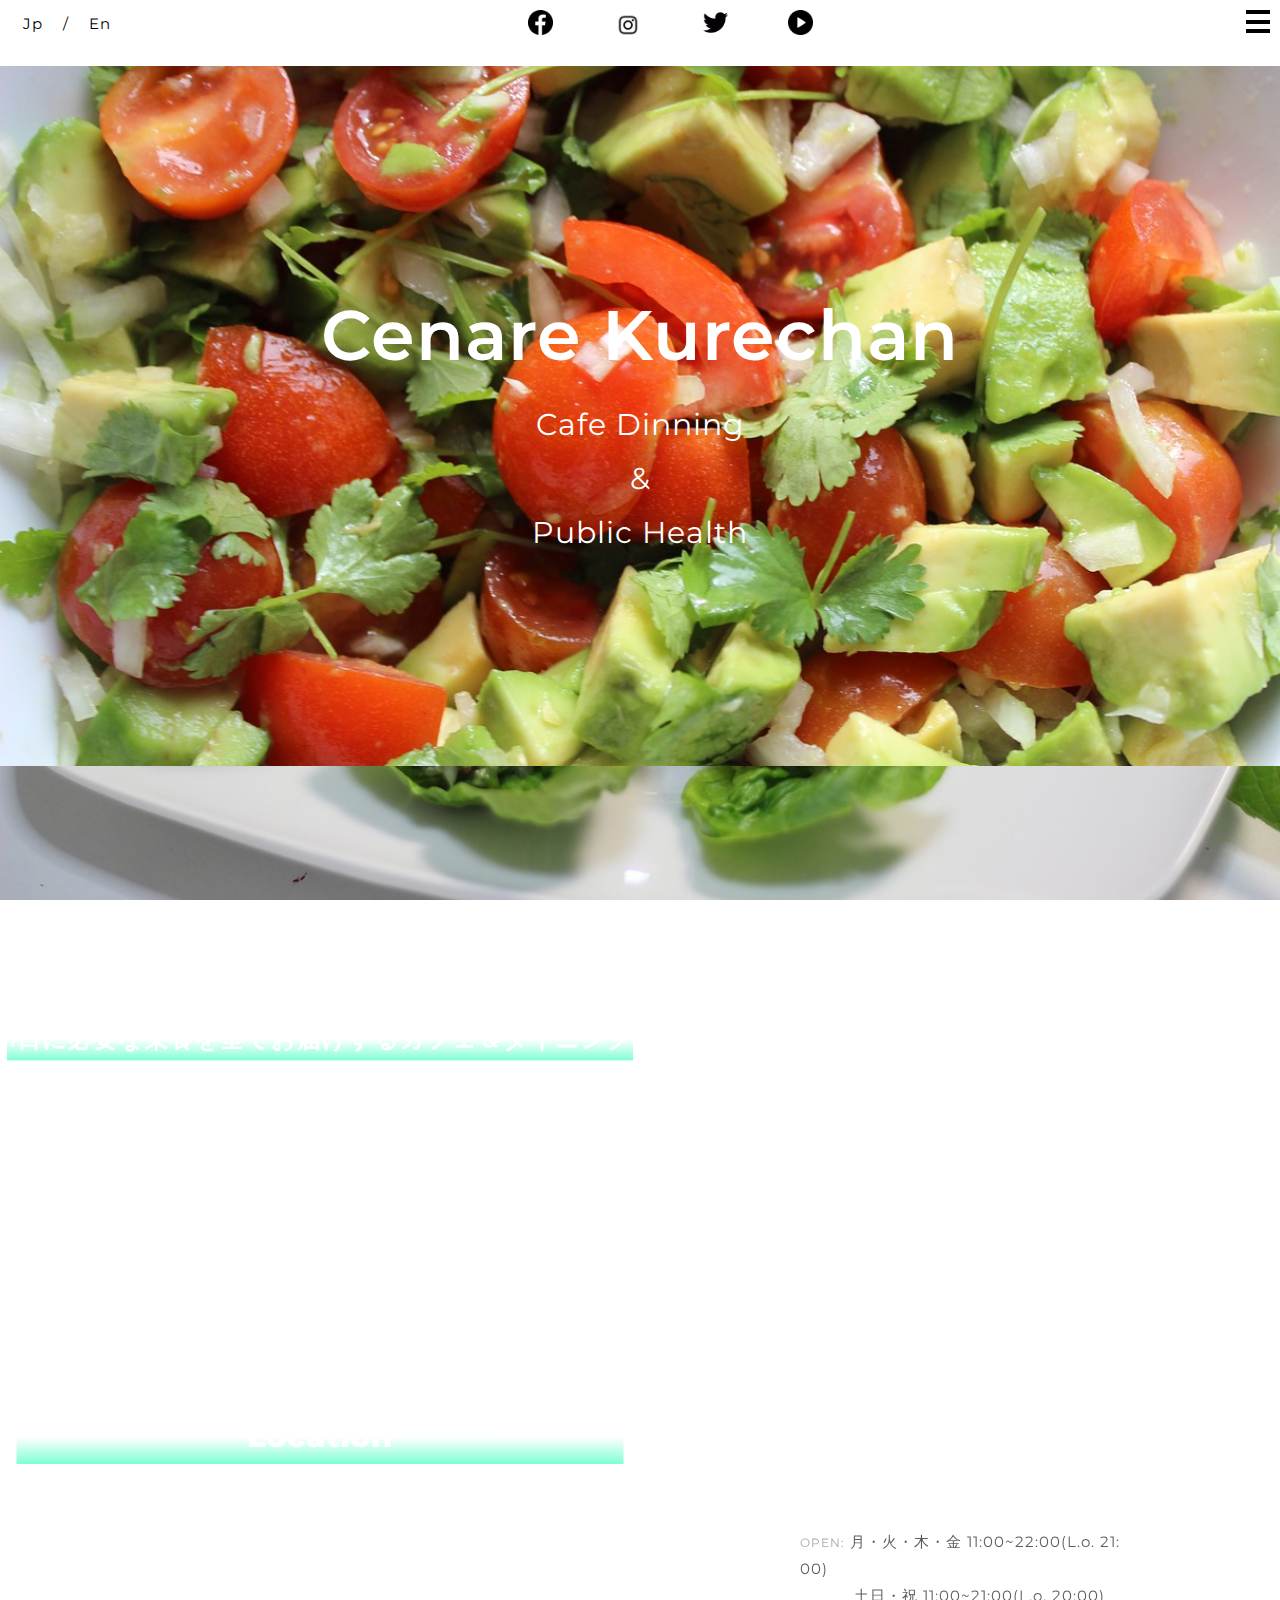
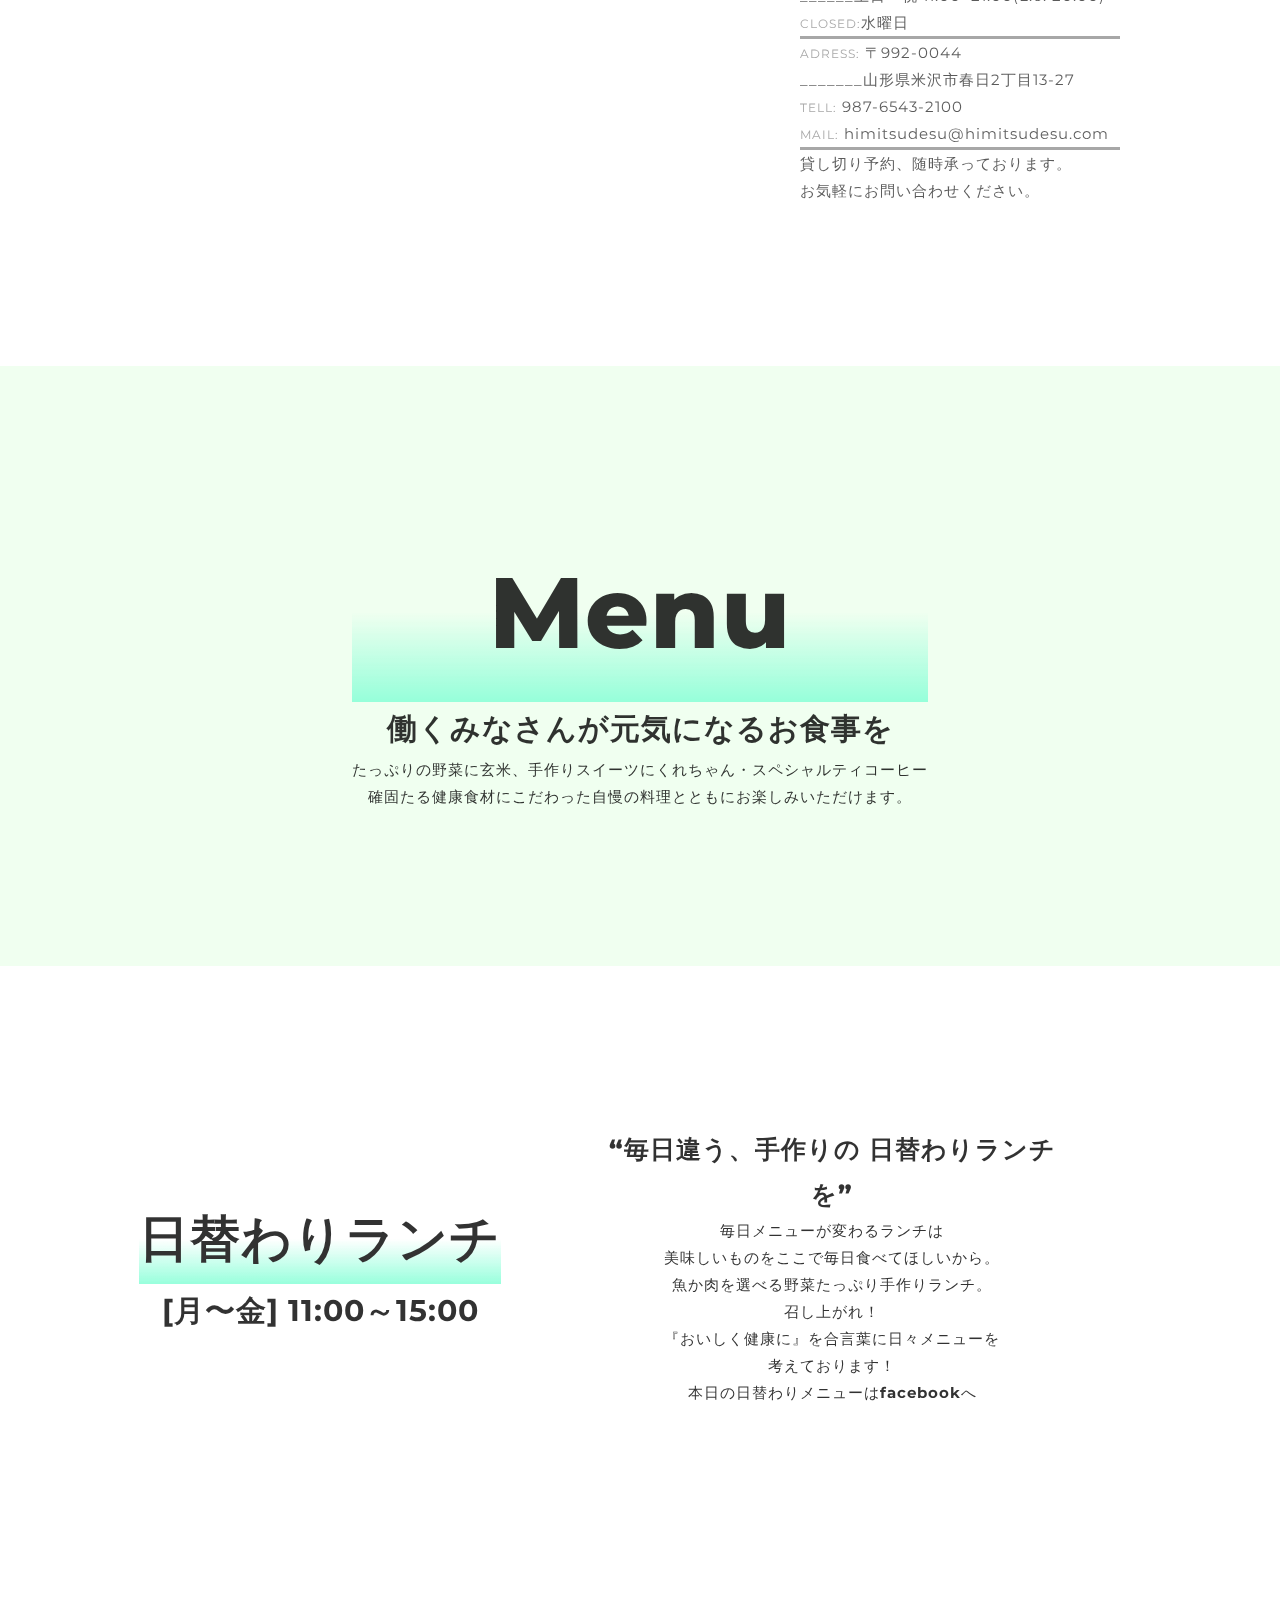
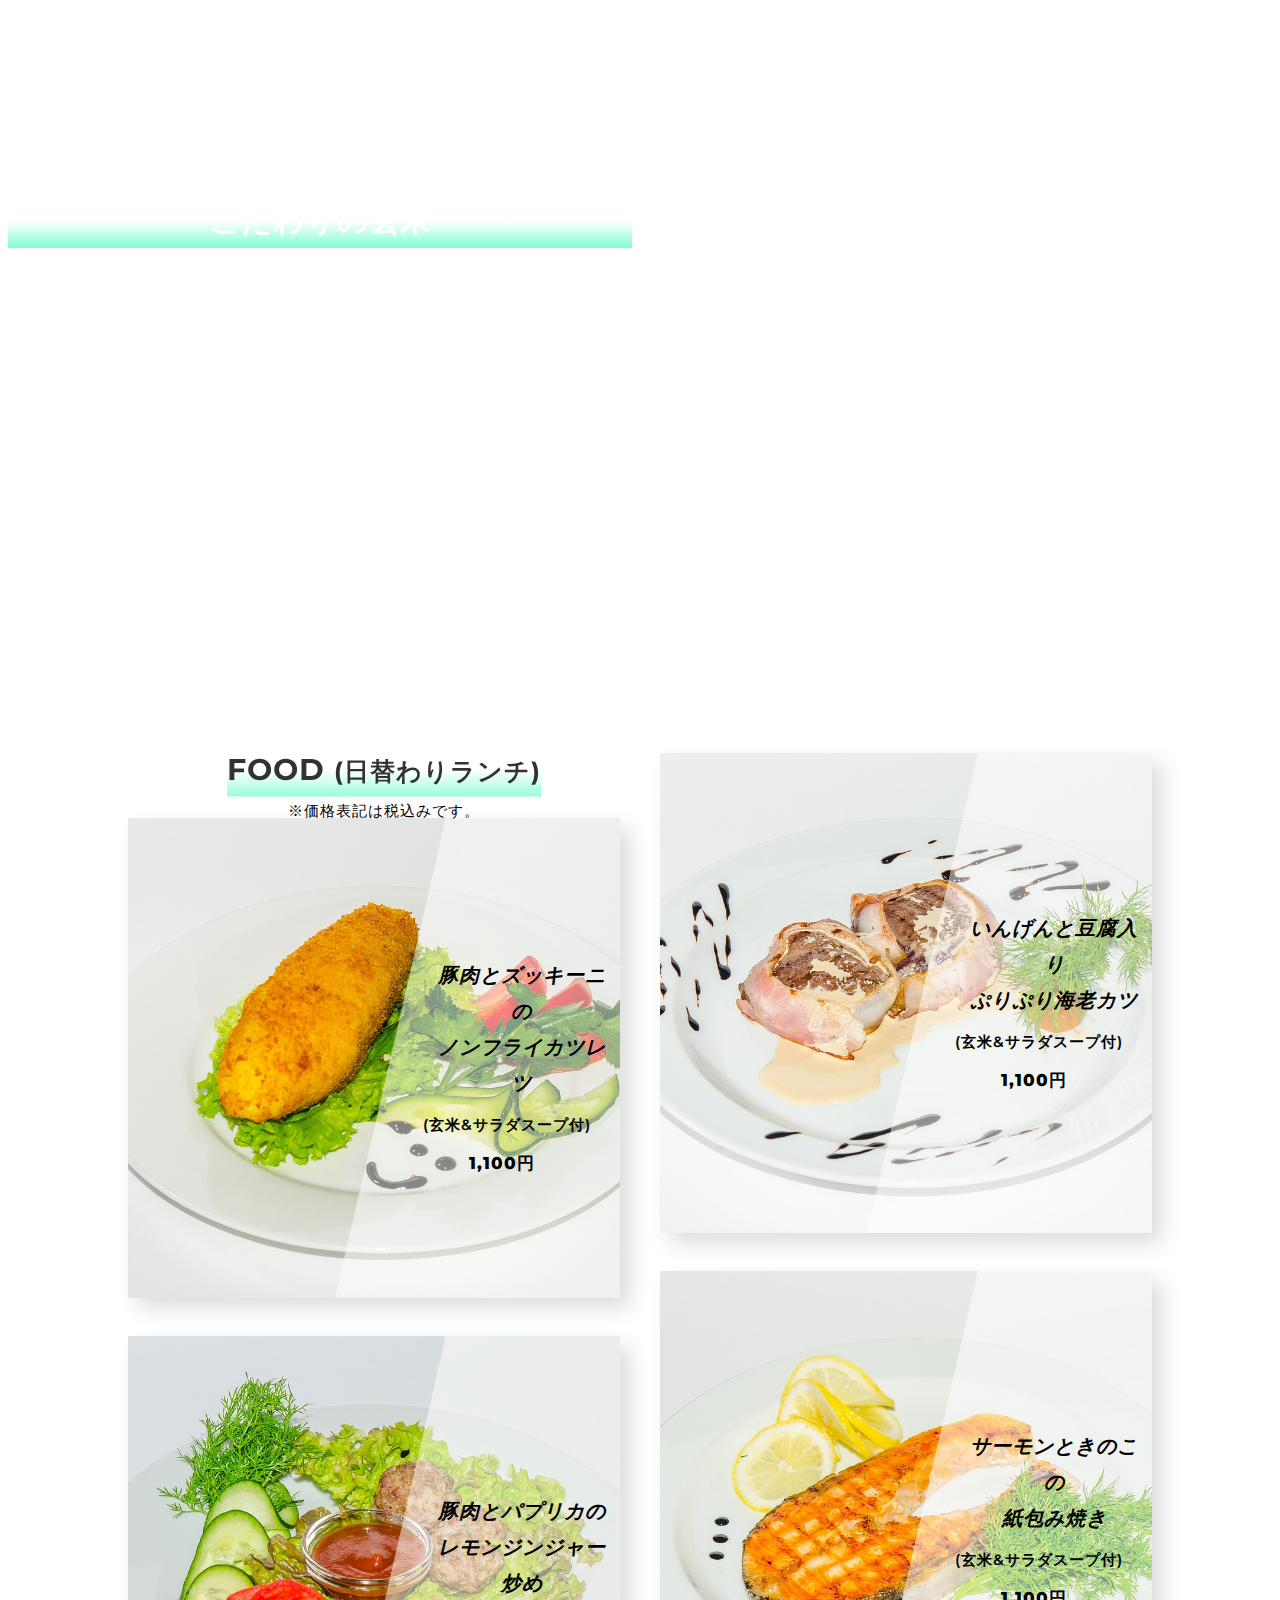
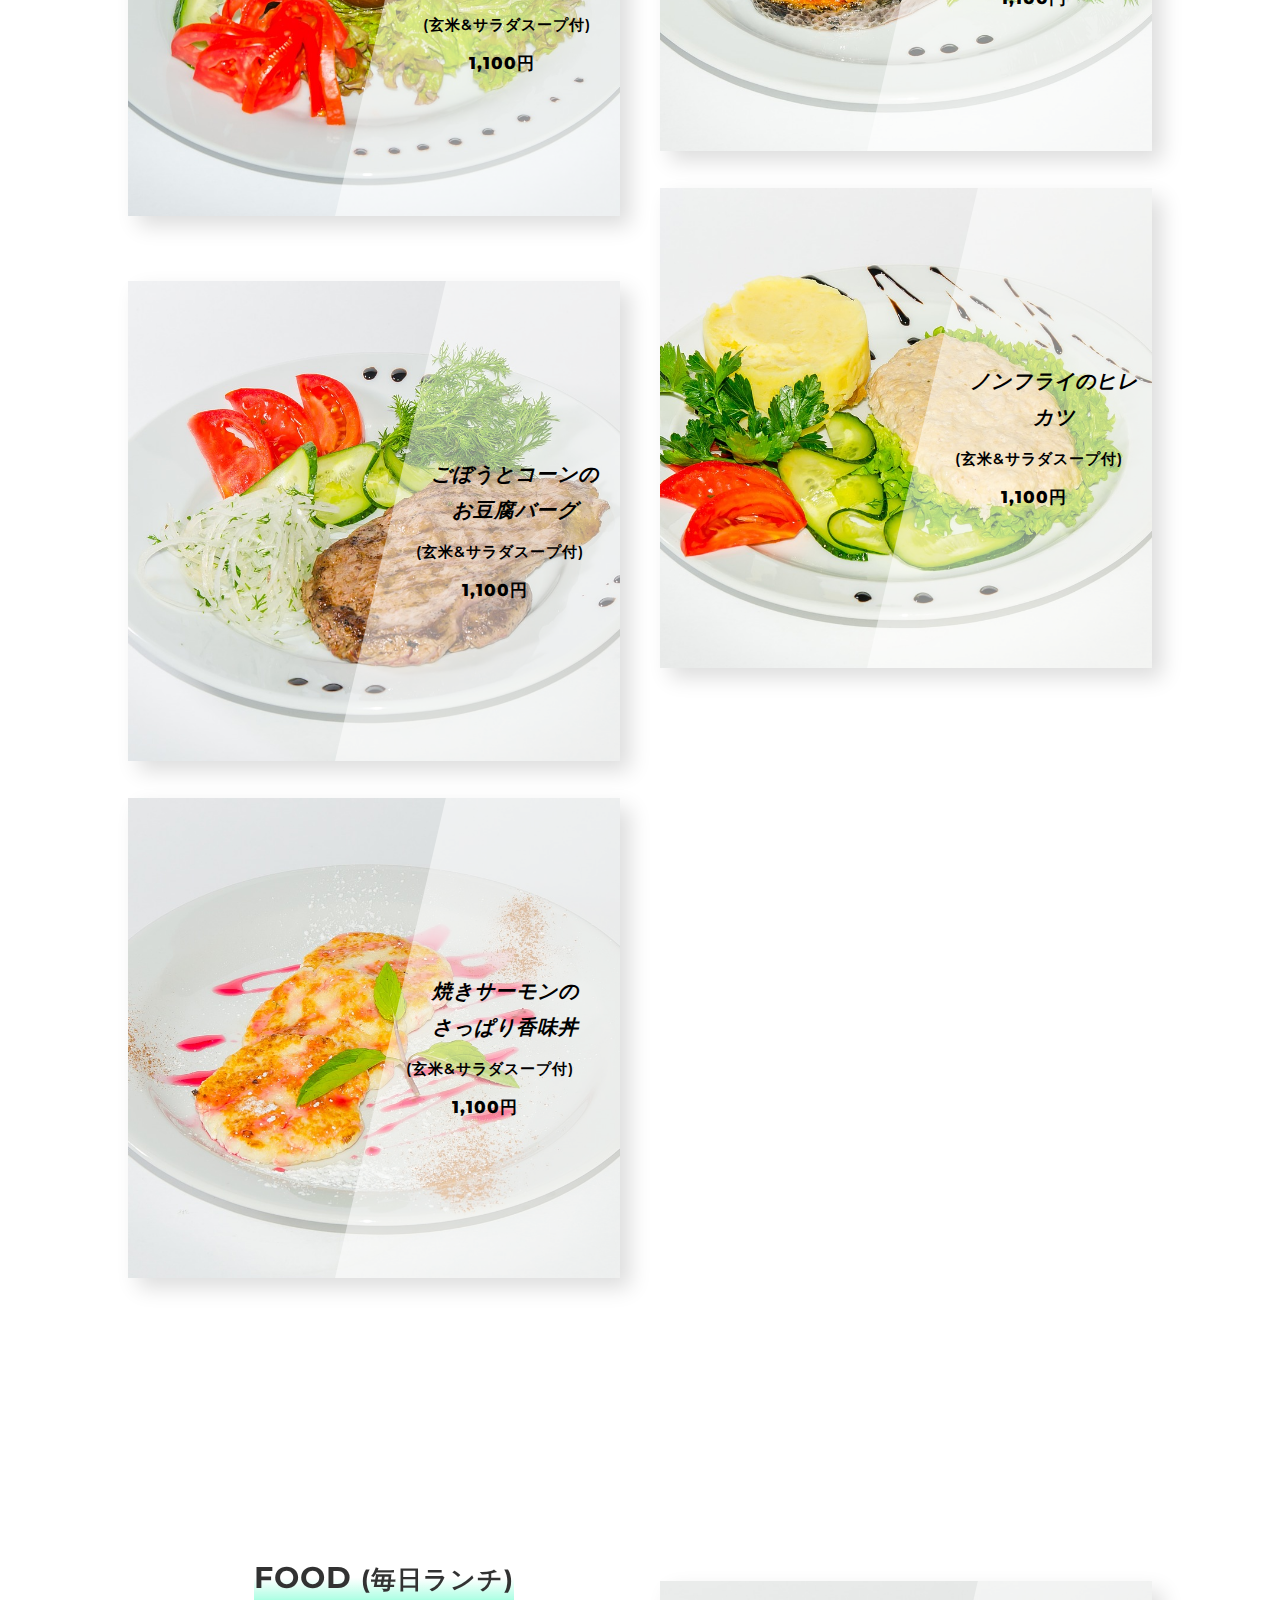
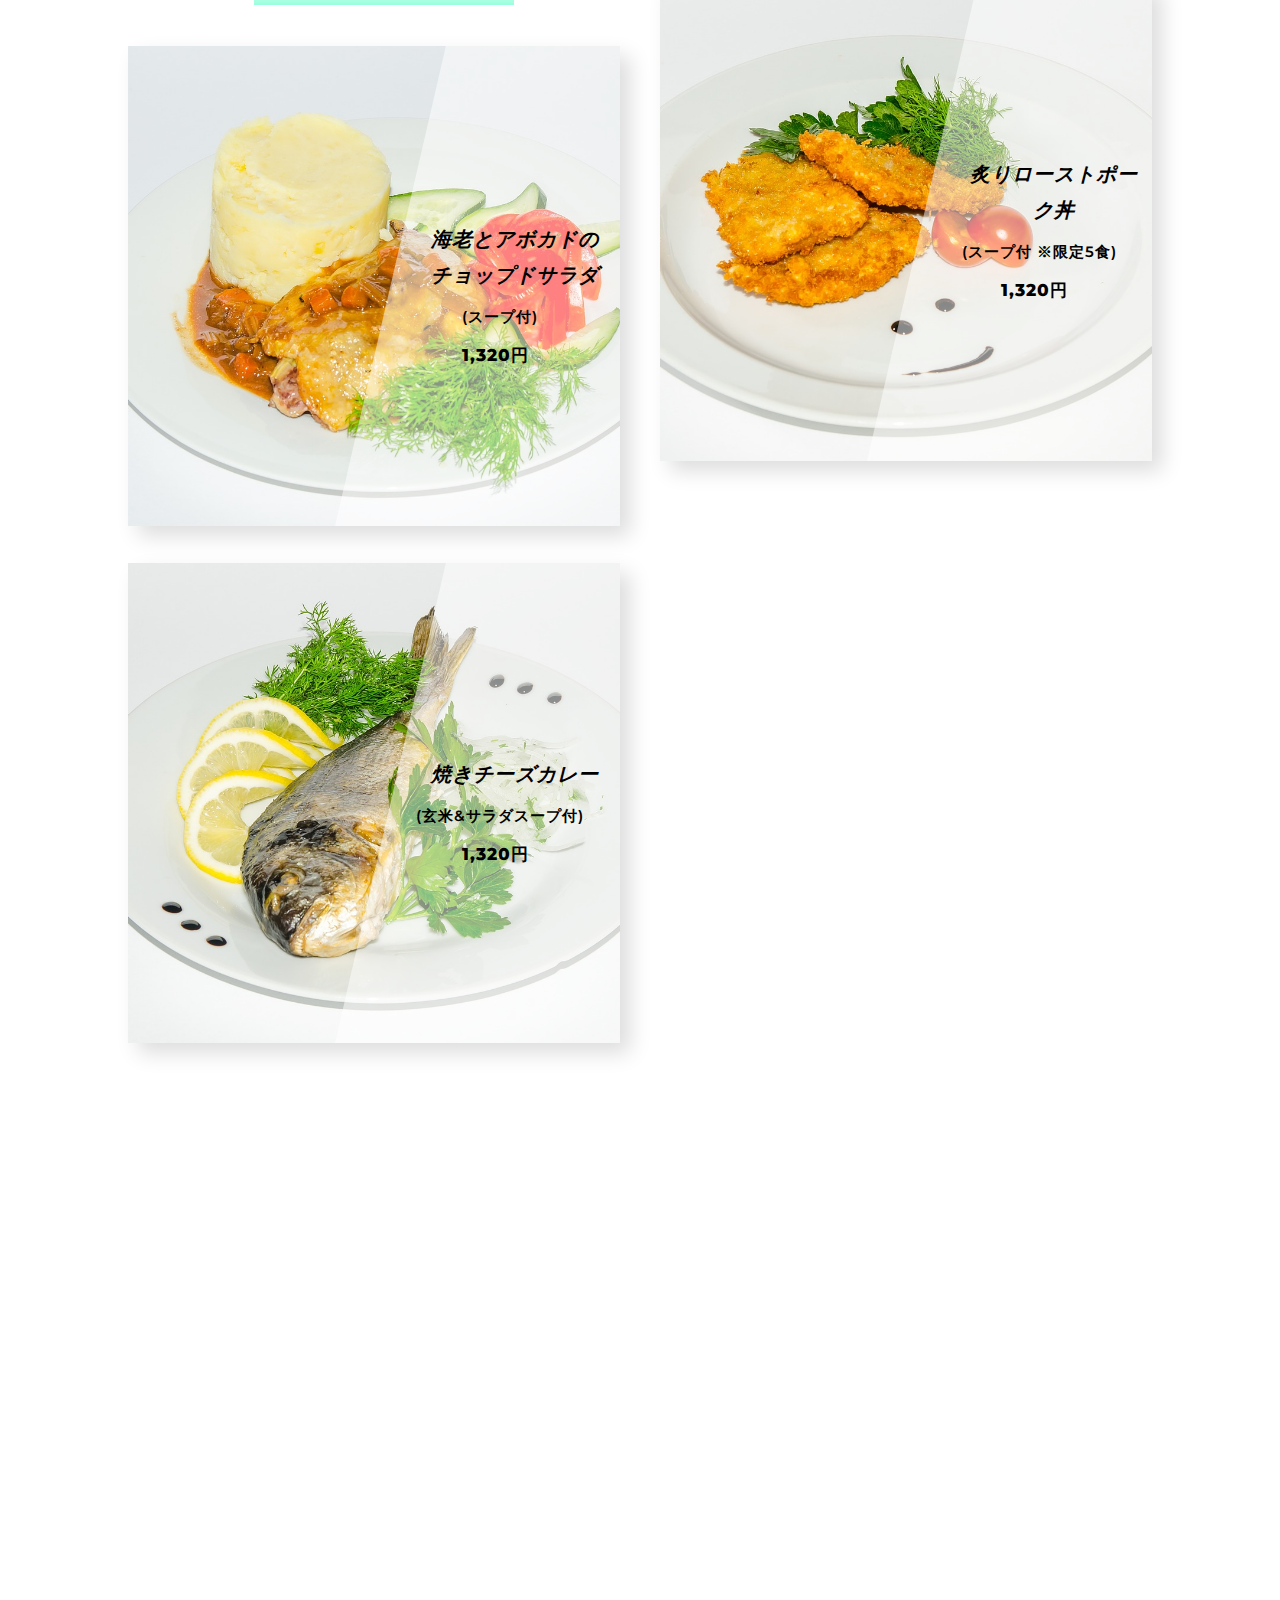
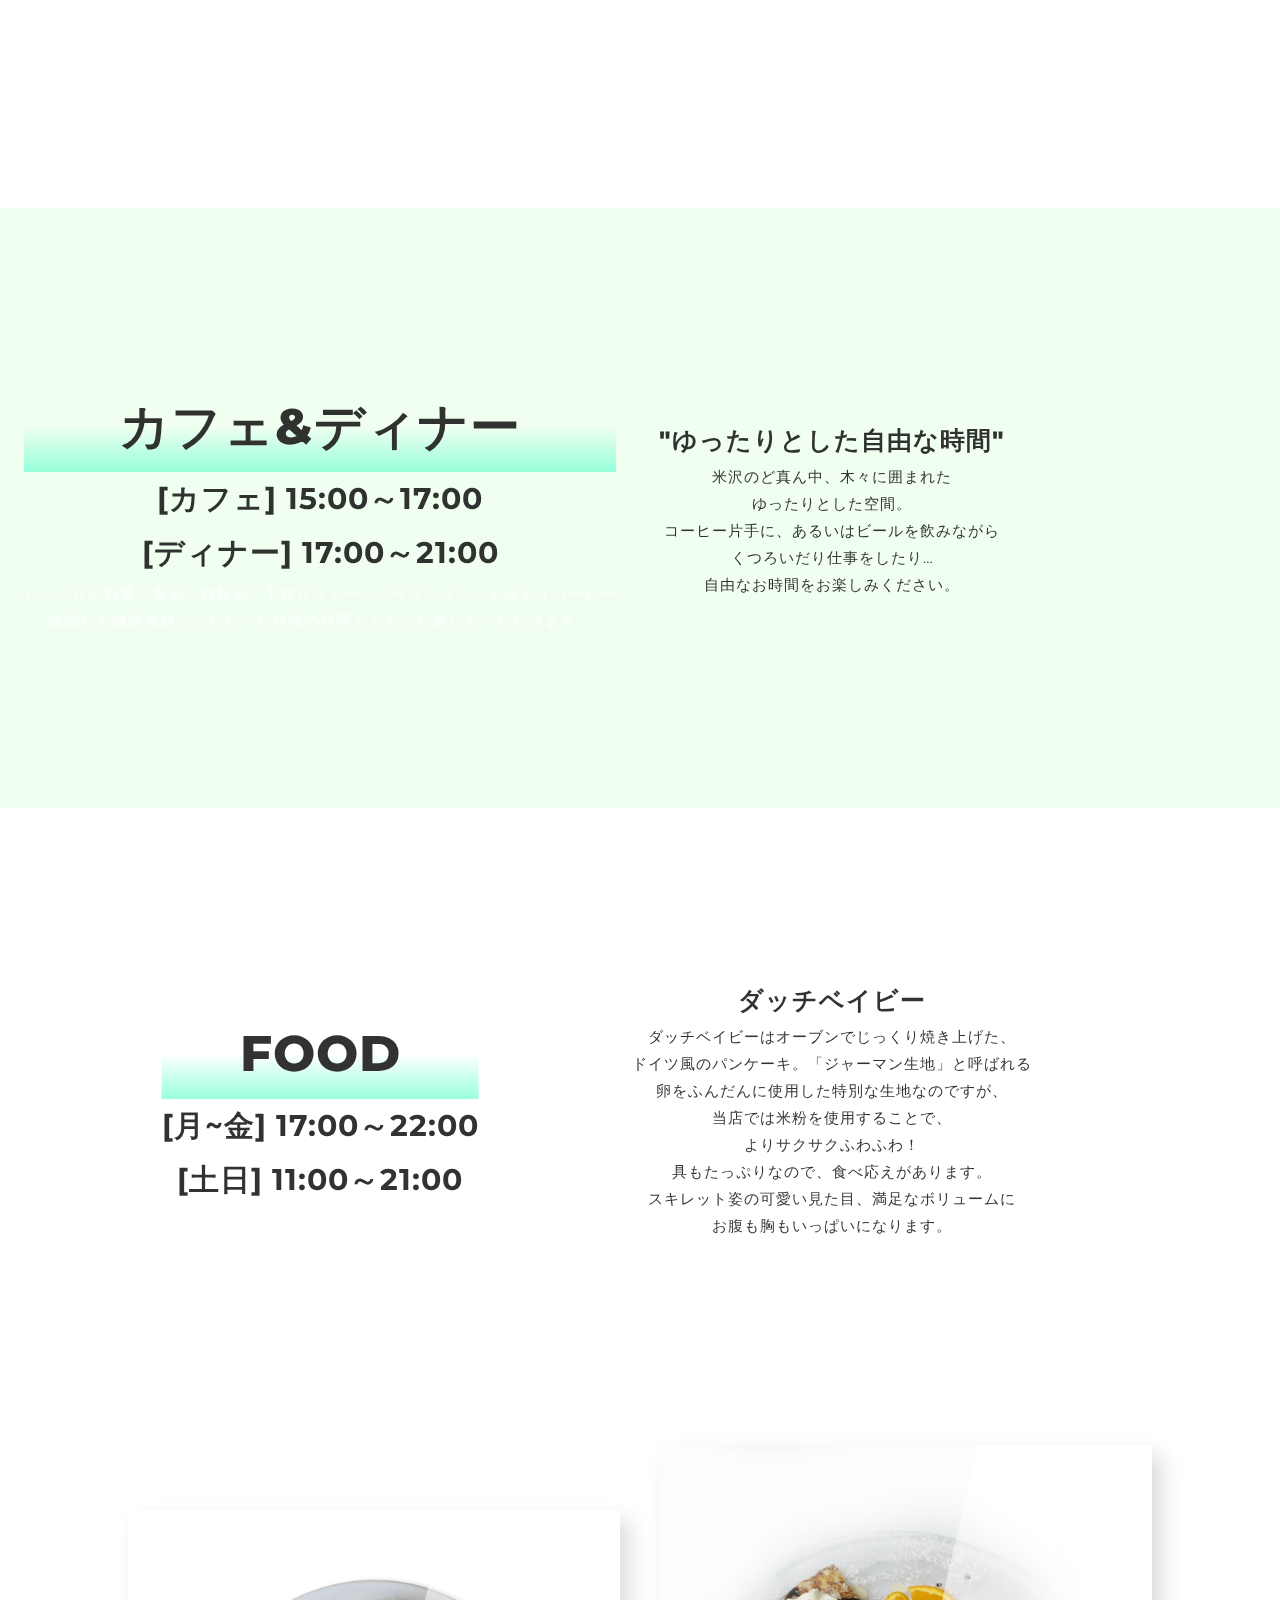
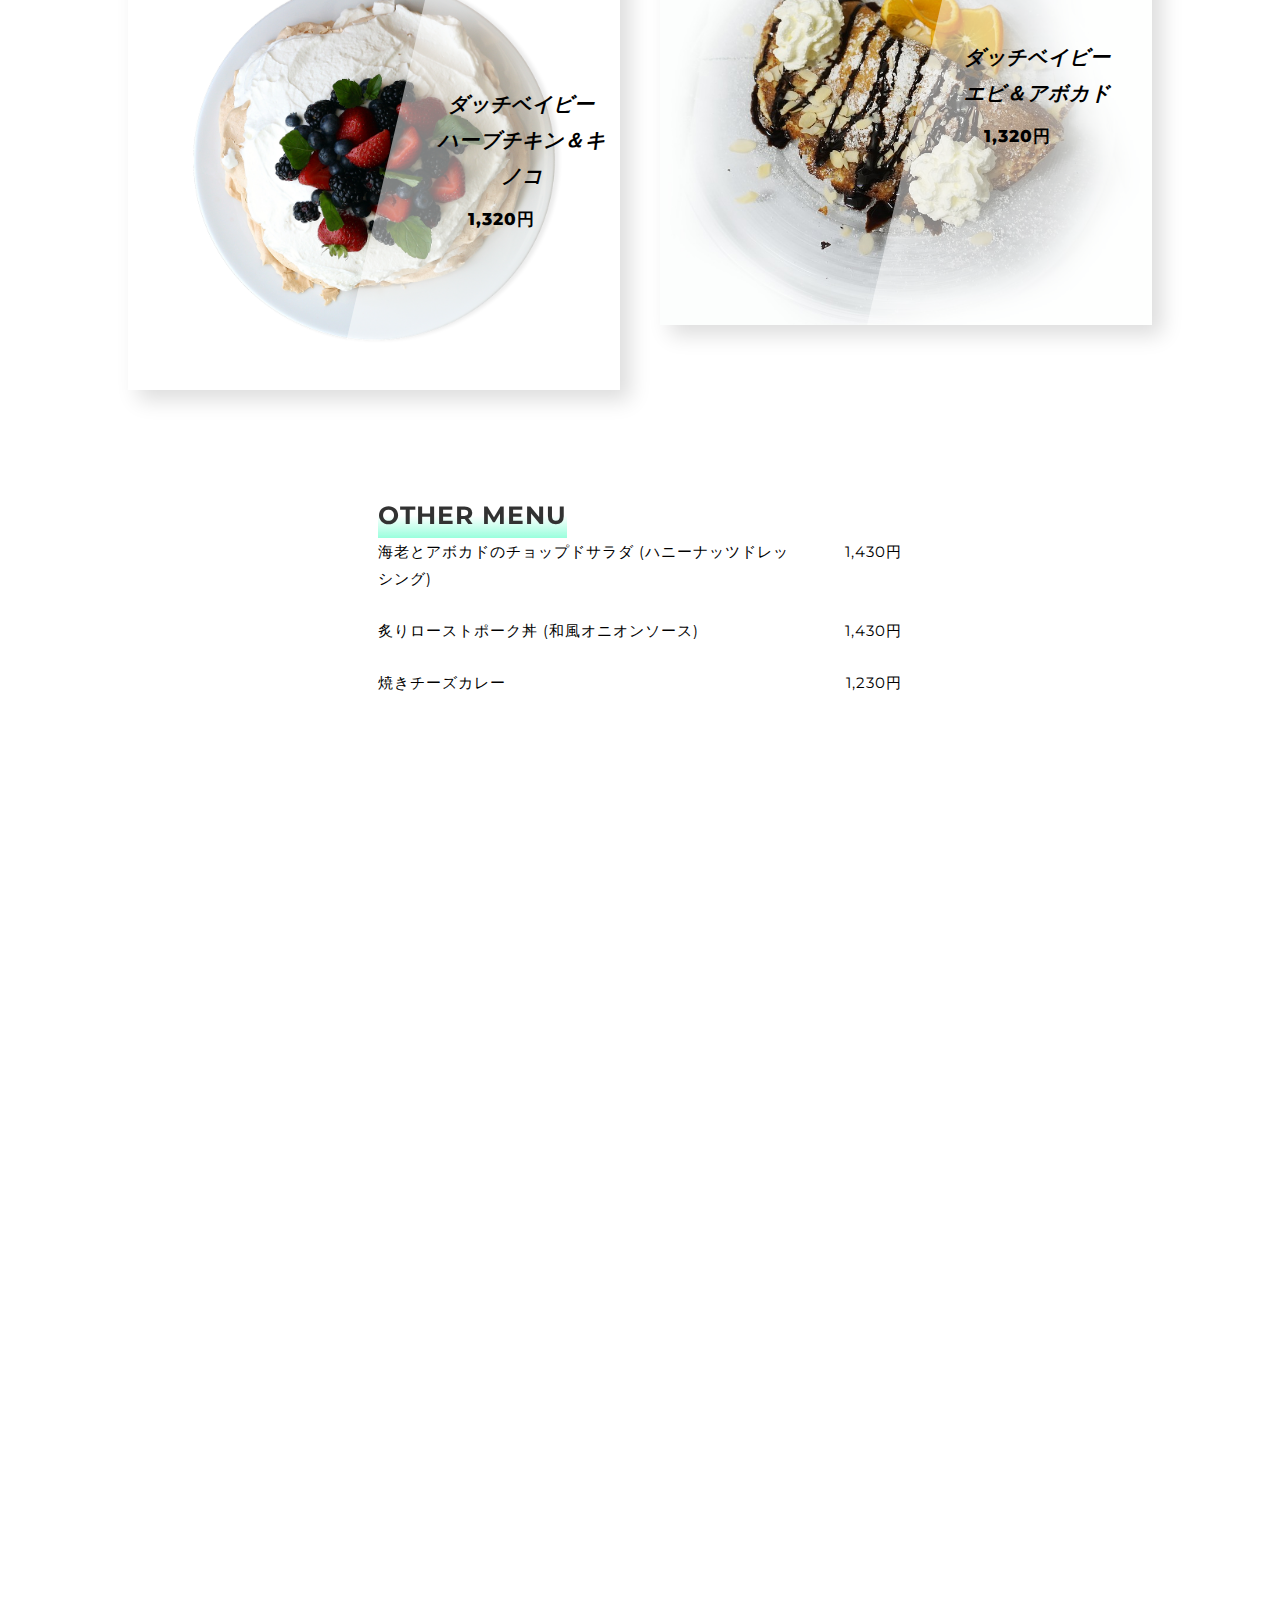
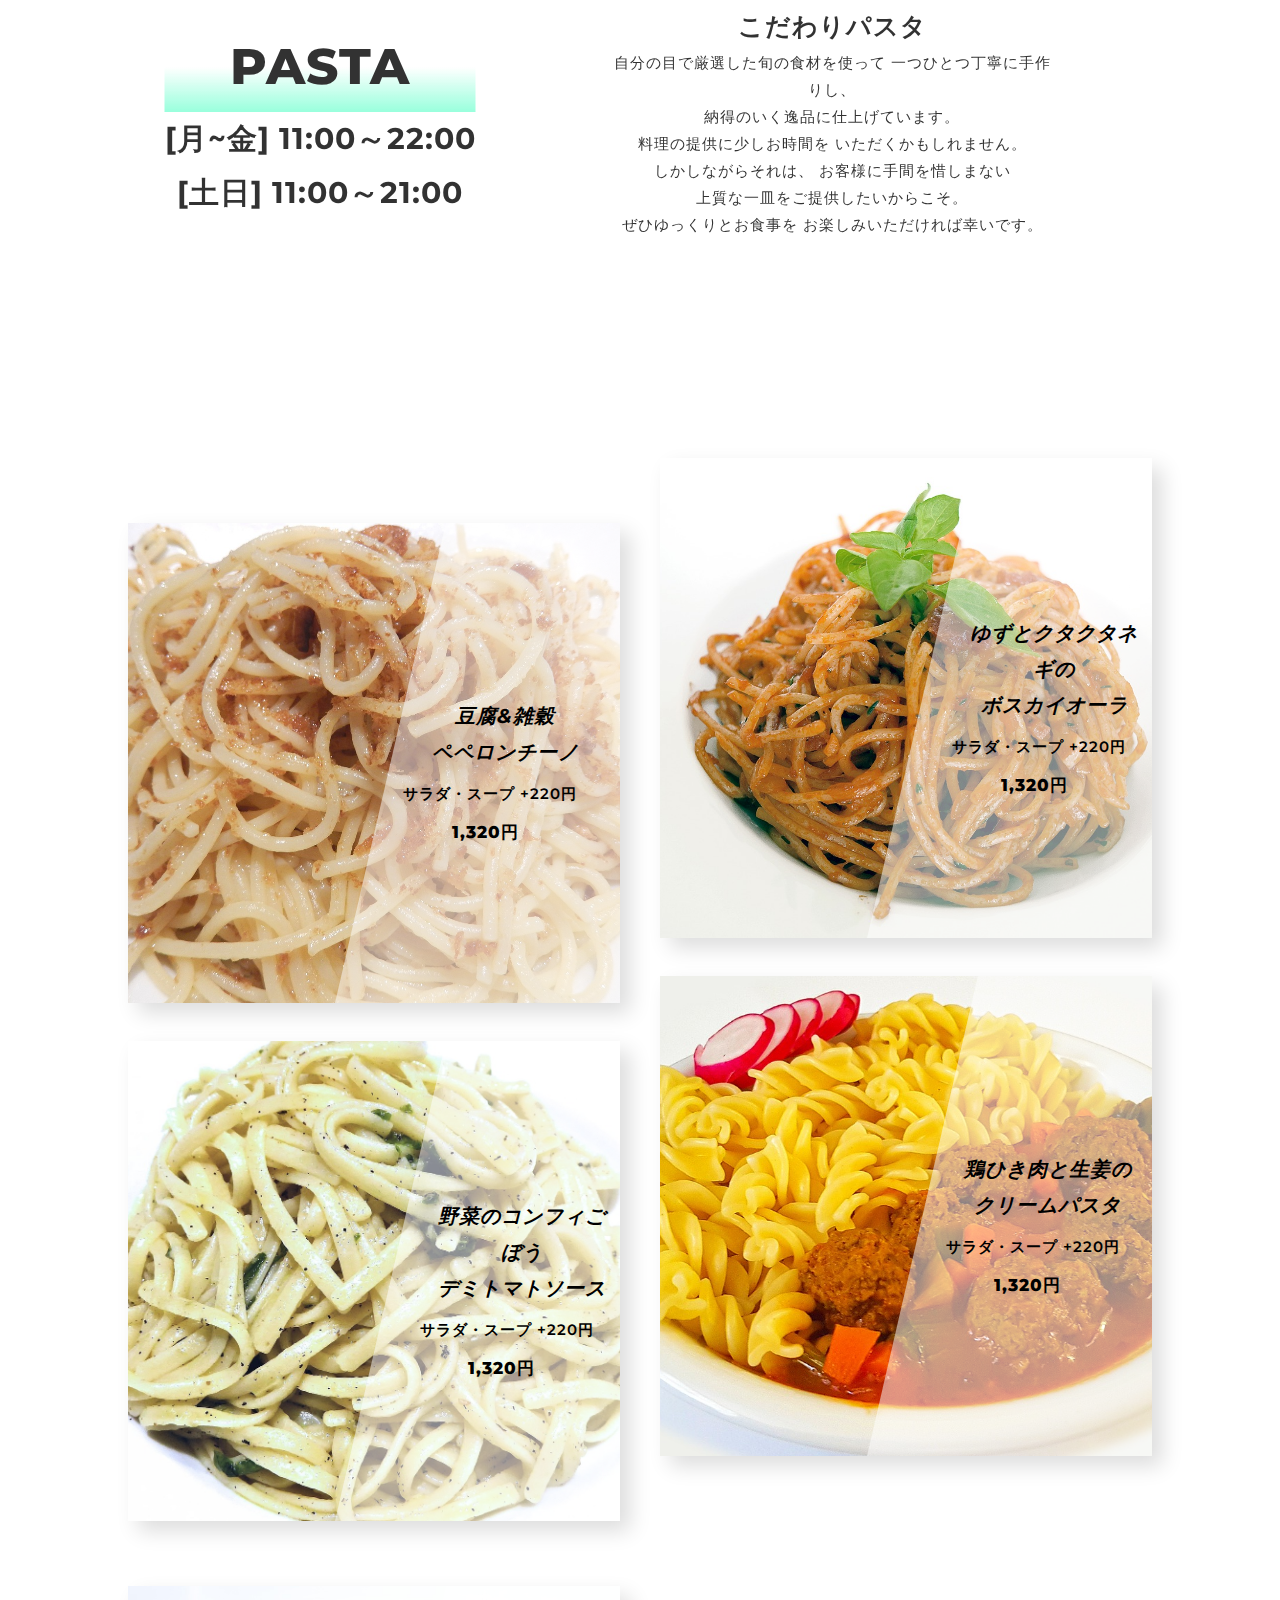
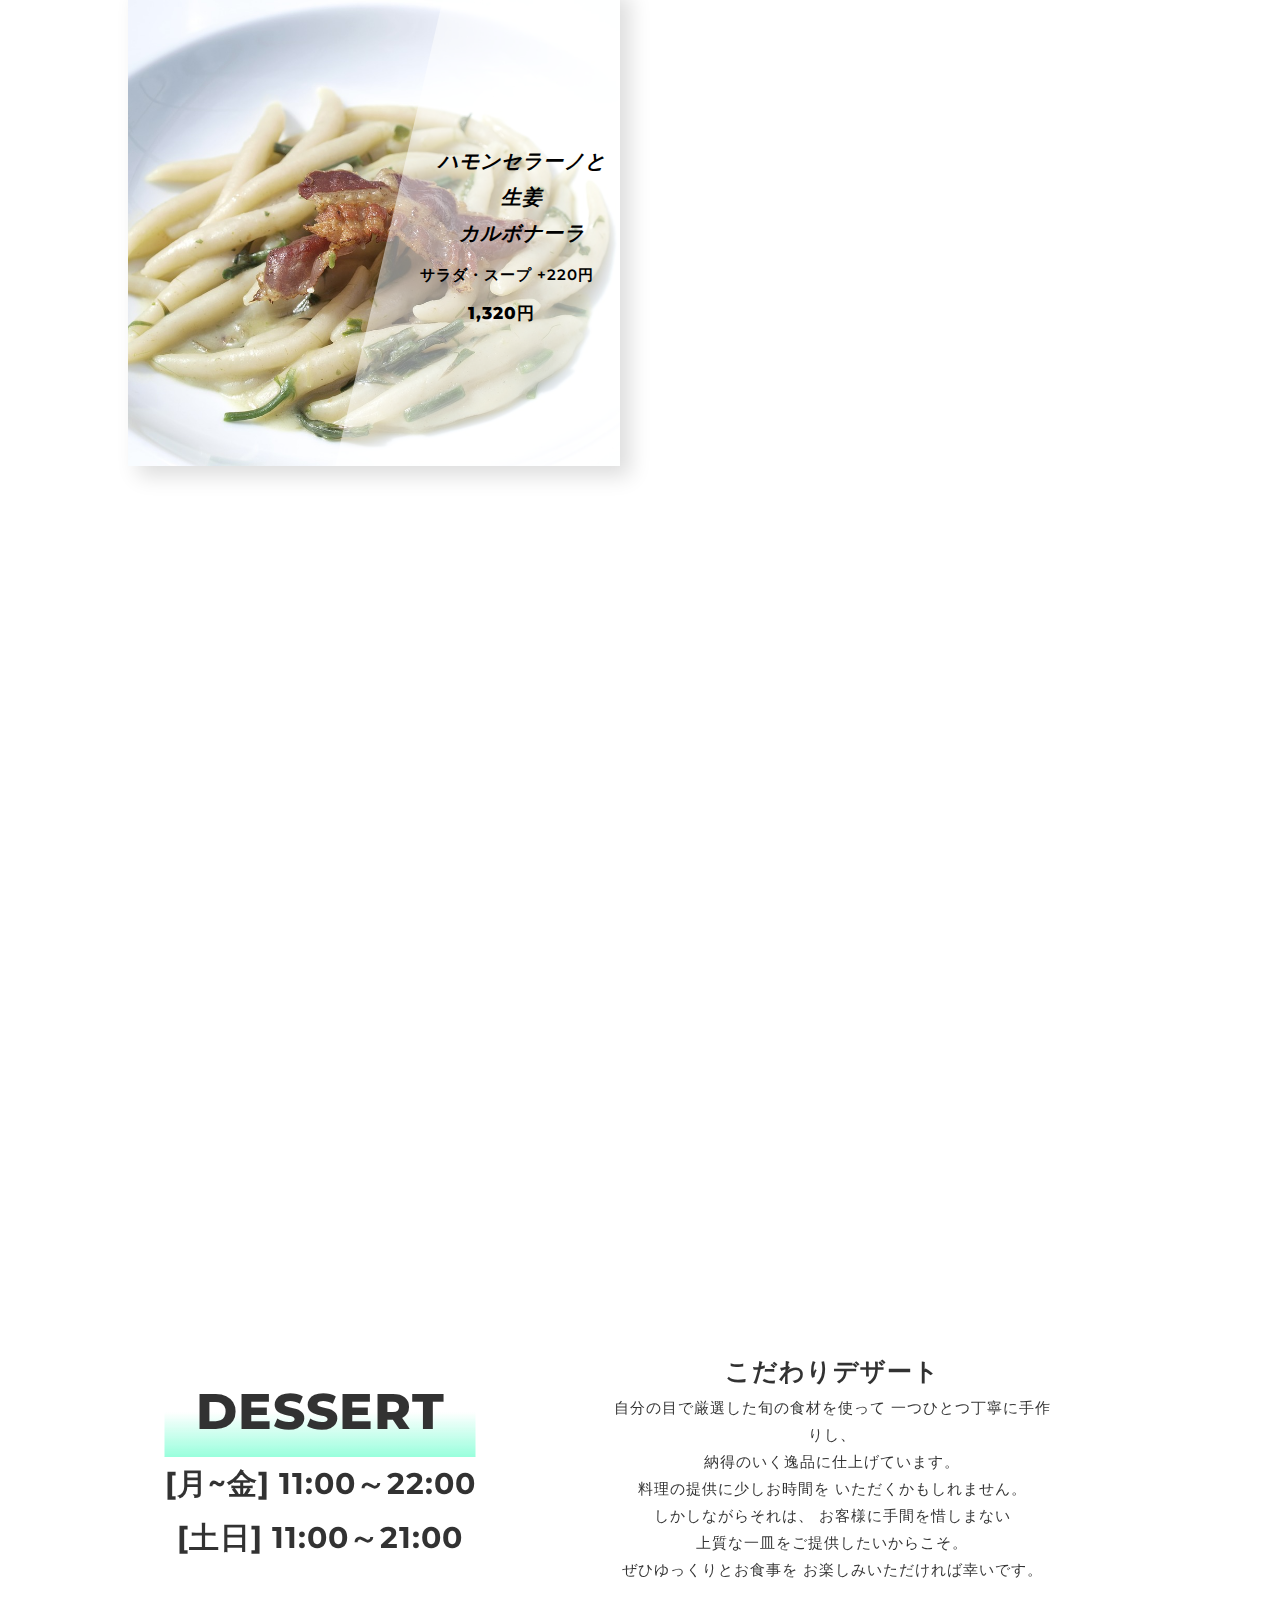
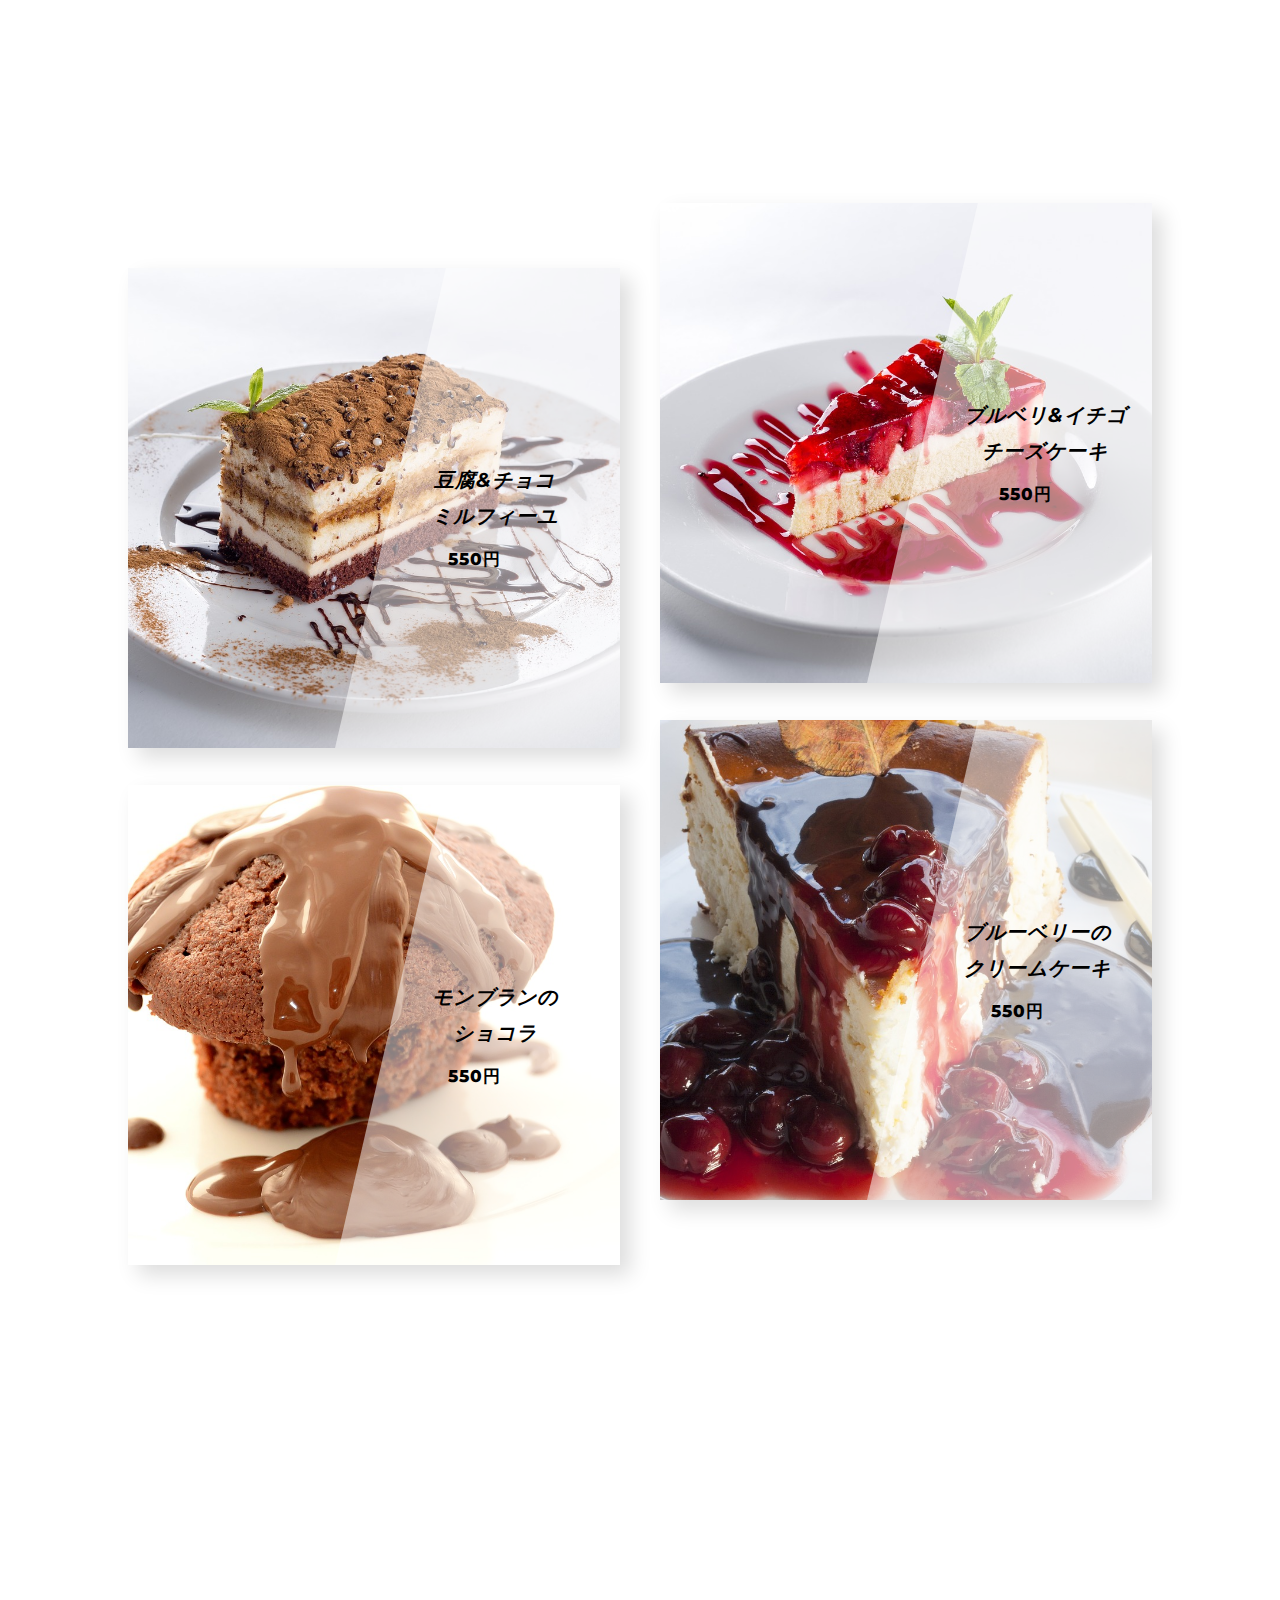
<file: index.html>
<!doctype html>
<html lang="ja" prefix="og: http://ogp.me/ns#">
  <head>
    <meta charset="utf-8">
    <title>こだわりのカラダに優しいダイニング｜Cenare Kurechan</title>
    <meta name="description"
    content="確固たる健康食材、野菜、フルーツ、茶色い炭水化物、ナッツ、魚、オリーブオイルの食材にこだわった、カラダに優しいレストラン。店内ではこれらの食材がなぜ健康にいいのかをレクチャーするYouTubbe動画を無料配信！忙しい日常から解放され、健康に意識しながら、ゆっくりお過ごしいただけます。">
    <meta name="viewport" content="width=device-width, initial-scale=1.0, maximum-scale=1, user-scalable=no">
    <meta property="og:url" content="https://withcode-plus.tech">
    <meta property="og:type" content="website" />
    <meta property="og:title" content="こだわりのカラダに優しいダイニング｜Cenare Kurechan">
    <meta property="og:description"
    content="確固たる健康食材、野菜、フルーツ、茶色い炭水化物、ナッツ、魚、オリーブオイルの食材にこだわった、カラダに優しいレストラン。店内ではこれらの食材がなぜ健康にいいのかをレクチャーするYouTubbe動画を無料配信！忙しい日常から解放され、健康に意識しながら、ゆっくりお過ごしいただけます。">
    <meta property="og:site_name" content="こだわりのカラダに優しいダイニング｜Cenare Kurechan">
    <meta property="og:image" content="img/logo.png">
    <link rel="icon" href="favicon.ico">
    <link rel="apple-touch-icon" sizes="180×180" href="img/logo.png">
    <link rel="stylesheet" type="text/css" href="css/reset.css">
    <link rel="stylesheet" type="text/css" href="css/header.css">
    <link rel="stylesheet" type="text/css" href="css/top.css">
    <link rel="stylesheet" type="text/css" href="css/about.css">
    <link rel="stylesheet" type="text/css" href="css/location.css">
    <link rel="stylesheet" type="text/css" href="css/menu.css">
    <link rel="stylesheet" type="text/css" href="css/lunch.css">
    <link rel="stylesheet" type="text/css" href="css/genmai.css">
    <link rel="stylesheet" type="text/css" href="css/food_lunch.css">
    <link rel="stylesheet" type="text/css" href="css/break.css">
    <link rel="stylesheet" type="text/css" href="css/footer.css">
    <link rel="preconnect" href="https://fonts.googleapis.com">
    <link rel="preconnect" href="https://fonts.gstatic.com" crossorigin>
    <link
      href="https://fonts.googleapis.com/css2?family=Montserrat:ital,wght@0,300;0,400;0,500;0,600;0,700;0,800;0,900;1,300;1,400;1,500;1,600;1,700;1,800;1,900&display=swap"
      rel="stylesheet">
  </head>

  <body>
    <header>
      <div class="header_all">
        <nav class="language">
          <ul>
            <li>
              <a href="index.html" class="language1">Jp</a>
            </li>
            <li>
              <a>/</a>
            </li>
            <li>
              <a href="index_e.html" class="language2">En</a>
            </li>
          </ul>
        </nav>

        <nav class="navbar">
          <ul>
            <li>
              <a href="index.html">
                <img src="img/facebook.png" alt="Facebook Cenare Kurechan" target="_blank" width="25", height="25">
              </a>
            </li>
            <li>
              <a href="index.html" >
                <img src="img/instagram.png" alt="Instagram Cenare Kurechan" target="_blank" width="30", height="30">
              </a>
            </li>
            <li>
              <a href="index.html">
                <img src=" img/twitter.png" alt="Twitter Cenare Kurechan" target="_blank" width="25", height="25">
              </a>
            </li>
            <li>
              <a href="index.html">
                <img src=" img/youtube.png" alt="Youtube Cenare Kurechan" target="_blank" width="25", height="25">
              </a>
            </li>
          </ul>
        </nav>
      </div>
      <p class="drawer"></p>
    </header>

    <main>

      <section class="top">
        <div class="top_all">
          <div class="top_inner">
            <h1>
              Cenare Kurechan
            </h1>
            <p>Cafe Dinning
              <br>&
              <br>Public Health
            </p>
          </div>
        </div>
      </section>

      <section class="about">
        <div class="about_all">
          <div class="about_inner">
            <h2>
              1日に必要な栄養を全てお届けするカフェ＆ダイニング
            </h2>
            <p>
              野菜,オリーブオイル,フルーツ,ナッツ,茶色い炭水化物,魚
              <br>確固たる健康食材にこだわった自慢の料理とともにお楽しみいただけます。
            </p>
          </div>
        </div>
      </section>

      <section class="location">
        <div class="location_all">
          <div class="location_inner1">
            <h2> 
              Location
            </h2>
            <div class="location_map">
              <iframe
                src="https://www.google.com/maps/embed?pb=!1m18!1m12!1m3!1d2264.365626692128!2d140.10453180236644!3d37.92221681245406!2m3!1f0!2f0!3f0!3m2!1i1024!2i768!4f13.1!3m3!1m2!1s0x5f8af11bc3c84a15%3A0x339d681a6cb3e945!2z44K544K_44O844OQ44OD44Kv44K5IOOCs-ODvOODkuODvCDnsbPmsqLmmKXml6Xlupc!5e0!3m2!1sja!2sjp!4v1635655271748!5m2!1sja!2sjp"
                width="600" height="450" style="border:0;" allowfullscreen="" loading="lazy">
              </iframe>"
            </div>
          </div>
          <div class="location_inner2">
            <div class="location_item">
              <p>
                <small>OPEN:</small>
                月・火・木・金  11:00~22:00(L.o. 21:00)
                <br>______土日・祝  11:00~21:00(L.o. 20:00)
                <br><small>CLOSED:</small>水曜日
              </p>

              <p>
                <small>ADRESS:</small>
                〒992-0044
                <br>_______山形県米沢市春日2丁目13-27
                <br><small>TELL:</small>
                987-6543-2100<br>
                <small>MAIL:</small>
                himitsudesu@himitsudesu.com
              </p>

              <p>
                貸し切り予約、随時承っております。  <br>お気軽にお問い合わせください。
              </p>
            </div>
          </div>
        </div>
      </section>

      <section class="menu">
        <div class="menu_all">
          <div class="menu_inner">
            <h2>
              Menu
            </h2>
            <h3>
              働くみなさんが元気になるお食事を
            </h3>
            <p>
              たっぷりの野菜に玄米、手作りスイーツにくれちゃん・スペシャルティコーヒー
              <br>確固たる健康食材にこだわった自慢の料理とともにお楽しみいただけます。
            </p>
          </div>
        </div>
      </section>

      <section class="lunch">
        <div class="lunch_all_1">
          <div class="lunch_inner1">
            <h2>
              日替わりランチ
            </h2>
            <h3>
              [月〜金]  11:00～15:00
            </h3>
          </div>
          <div class="lunch_inner2">
            <h2>
              “毎日違う、手作りの
              日替わりランチを”
            </h2>
            <p>
              毎日メニューが変わるランチは<br>
              美味しいものをここで毎日食べてほしいから。<br>
              魚か肉を選べる野菜たっぷり手作りランチ。<br>
              召し上がれ！<br>
              
              『おいしく健康に』を合言葉に日々メニューを<br>
              考えております！<br>
              本日の日替わりメニューは<strong >facebook</strong>へ
            </p>
          </div>
        </div>
      </section>

      <section class="genmai">
        <div class="genmai_all">
          <div class="genmai_inner">
            <h2>こだわりの玄米</h2>
            <h3>人気・知名度No.1の魚沼産コシヒカリ使用</h3>
            <p>玄米は白米に比べてビタミン、ミネラル、食物繊維などをより豊富に含む栄養食です。<br>日替わりランチのお供にどうぞ召し上がれ。</p>
          </div>
        </div>
      </section>

      <section class="food_lunch">
        <div class="food_lunch_inner1">
          <div class="food_lunch_intro">
            <h2>
              FOOD 
              <small>(日替わりランチ)</small>
            </h2>
            <p>
              ※価格表記は税込みです。
            </p>
          </div>
          <div class="food_lunch_all">
            <ul class="food_lunch_list">
              <li class="food_lunch_item _food1">
                <div class="food_lunch_img _food1">
                </div>
                <div class="food_lunch_inner_txt">
                  <p class="food_lunch_subttl">
                    豚肉とズッキーニの<br>
                    ノンフライカツレツ
                  </p>
                  <p class="food_lunch_ttl">
                    (玄米&サラダスープ付)
                  </p>
                  <h4 class="food_lunch_price">
                    1,100円
                  </h4>
                </div>
              </li>
              <li class="food_lunch_item _food2">
                <div class="food_lunch_img _food2">
                </div>
                <div class="food_lunch_inner_txt">
                  <p class="food_lunch_subttl">
                    いんげんと豆腐入り<br>
                    ぷりぷり海老カツ
                  </p>
                  <p class="food_lunch_ttl">
                    (玄米&サラダスープ付)
                  </p>
                  <h4 class="food_lunch_price">
                    1,100円
                  </h4>
                </div>
              </li>
              <li class="food_lunch_item _food3">
                <div class="food_lunch_img _food3">
                </div>
                <div class="food_lunch_inner_txt">
                  <p class="food_lunch_subttl">
                    豚肉とパプリカの
                    <br>レモンジンジャー炒め
                  </p>
                  <p class="food_lunch_ttl">
                    (玄米&サラダスープ付)
                  </p>
                  <h4 class="food_lunch_price">
                    1,100円
                  </h4>
                </div>
              </li>
              <li class="food_lunch_item _food4">
                <div class="food_lunch_img _food4">
                </div>
                <div class="food_lunch_inner_txt">
                  <p class="food_lunch_subttl">
                    サーモンときのこの
                    <br>紙包み焼き
                  </p>
                  <p class="food_lunch_ttl">
                    (玄米&サラダスープ付)
                  </p>
                  <h4 class="food_lunch_price">
                    1,100円
                  </h4>
                </div>
              </li>
              <li class="food_lunch_item _food5">
                <div class="food_lunch_img _food5">
                </div>
                <div class="food_lunch_inner_txt">
                  <p class="food_lunch_subttl">
                    ごぼうとコーンの<br>お豆腐バーグ
                  </p>
                  <p class="food_lunch_ttl">
                    (玄米&サラダスープ付)
                  </p>
                  <h4 class="food_lunch_price">
                    1,100円
                  </h4>
                </div>
              </li>
              <li class="food_lunch_item _food6">
                <div class="food_lunch_img _food6">
                </div>
                <div class="food_lunch_inner_txt">
                  <p class="food_lunch_subttl">
                    ノンフライのヒレカツ
                  </p>
                  <p class="food_lunch_ttl">
                    (玄米&サラダスープ付)
                  </p>
                  <h4 class="food_lunch_price">
                    1,100円
                  </h4>
                </div>
              </li>
              <li class="food_lunch_item _food7">
                <div class="food_lunch_img _food7">
                </div>
                <div class="food_lunch_inner_txt">
                  <p class="food_lunch_subttl">
                    焼きサーモンの
                    <br>さっぱり香味丼
                  </p>
                  <p class="food_lunch_ttl">
                    (玄米&サラダスープ付)
                  </p>
                  <h4 class="food_lunch_price">
                    1,100円
                  </h4>
                </div>
              </li>
            </ul>
          </div>
        </div>
      </section>
      <section class="food_lunch">
        <div class="food_lunch_inner1">
          <div class="food_lunch_intro">
            <h2>
              FOOD 
              <small>(毎日ランチ)</small>
            </h2>
          </div>
          <div class="food_lunch_all">
            <ul class="food_lunch_list">
              <li class="food_lunch_item _food1">
                <div class="food_lunch_img _food8">
                </div>
                <div class="food_lunch_inner_txt">
                  <p class="food_lunch_subttl">
                    海老とアボカドの
                    <br>チョップドサラダ
                  </p>
                  <p class="food_lunch_ttl">
                    (スープ付)
                  </p>
                  <h4 class="food_lunch_price">
                    1,320円
                  </h4>
                </div>
              </li>
              <li class="food_lunch_item _food2">
                <div class="food_lunch_img _food9">
                </div>
                <div class="food_lunch_inner_txt">
                  <p class="food_lunch_subttl">炙りローストポーク丼

                  </p>
                  <p class="food_lunch_ttl">
                    (スープ付 ※限定5食)
                  </p>
                  <h4 class="food_lunch_price">
                    1,320円
                  </h4>
                </div>
              </li>
              <li class="food_lunch_item _food3">
                <div class="food_lunch_img _food10">
                </div>
                <div class="food_lunch_inner_txt">
                  <p class="food_lunch_subttl">焼きチーズカレー

                  </p>
                  <p class="food_lunch_ttl">
                    (玄米&サラダスープ付)
                  </p>
                  <h4 class="food_lunch_price">
                    1,320円
                  </h4>
                </div>
              </li>
            </ul>
          </div>
        </div>
      </section>

      <section class="break">
        <div class= "break_all_1">
        </div>
      </section>

      <section class="lunch">
        <div class="lunch_all_2">
          <div class="lunch_inner1">
            <h2>
              カフェ&ディナー
            </h2>
            <h3>
              [カフェ] 15:00～17:00
              <br>
              [ディナー] 17:00～21:00
            </h3>
            <p>
              たっぷりの野菜に玄米・雑穀米、手作りスイーツにサザ・スペシャルティコーヒー
              <br>確固たる健康食材にこだわった自慢の料理とともにお楽しみいただけます。
            </p>
          </div>
          <div class="lunch_inner2">
            <h2>
              "ゆったりとした自由な時間"
            </h2>
            <p>
              米沢のど真ん中、木々に囲まれた<br>
              ゆったりとした空間。<br>
              コーヒー片手に、あるいはビールを飲みながら<br>
              くつろいだり仕事をしたり…<br>
              自由なお時間をお楽しみください。
            </p>
          </div>
        </div>
      </section>
      <section class="lunch">
        <div class="lunch_all_1">
          <div class="lunch_inner1">
            <h2>
              FOOD
            </h2>
            <h3>
              [月~金] 17:00～22:00
              <br>
              [土日] 11:00～21:00
            </h3>
          </div>
          <div class="lunch_inner2">
            <h2>
              ダッチベイビー
            </h2>
            <p>
              ダッチベイビーはオーブンでじっくり焼き上げた、<br>
              ドイツ風のパンケーキ。「ジャーマン生地」と呼ばれる<br>
              卵をふんだんに使用した特別な生地なのですが、<br>
              当店では米粉を使用することで、<br>
              よりサクサクふわふわ！<br>
              具もたっぷりなので、食べ応えがあります。<br>
              スキレット姿の可愛い見た目、満足なボリュームに<br>
              お腹も胸もいっぱいになります。
            </p>
          </div>
        </div>
      </section>

      <section class="food_lunch">
        <div class="food_lunch_inner2">
          <div class="food_lunch_all">
            <ul class="food_lunch_list">
              <li class="food_lunch_item _food1">
                <div class="food_lunch_img _food11">
                </div>
                <div class="food_lunch_inner_txt">
                  <p class="food_lunch_subttl">
                    ダッチベイビー<br>
                    ハーブチキン＆キノコ
                  </p>
                  <h4 class="food_lunch_price">
                    1,320円
                  </h4>
                </div>
              </li>
              <li class="food_lunch_item _food2">
                <div class="food_lunch_img _food12">
                </div>
                <div class="food_lunch_inner_txt">
                  <p class="food_lunch_subttl">
                    ダッチベイビー
                    <br>エビ＆アボカド
                  </p>
                  <h4 class="food_lunch_price">
                    1,320円
                  </h4>
                </div>
              </li>
            </ul>
          </div>
        </div>
        <div class="food_lunch_other">
          <div class="food_lunch_other_inner">
            <h3 class="food_lunch_other_title">
              OTHER MENU
            </h3>
            <dl>
              <dt>海老とアボカドのチョップドサラダ (ハニーナッツドレッシング)</dt>
              <dd>1,430円</dd>
              <dt>炙りローストポーク丼 (和風オニオンソース)</dt>
              <dd>1,430円</dd>
              <dt>焼きチーズカレー</dt>
              <dd>1,230円</dd>
            </dl>
          </div>
        </div>
      </section>

      <section class="break">
        <div class="break_all_2">
        </div>
      </section>

      <section class="lunch">
        <div class="lunch_all_1">
          <div class="lunch_inner1">
            <h2>
              PASTA
            </h2>
            <h3>
              [月~金] 11:00～22:00
              <br>
              [土日] 11:00～21:00
            </h3>
          </div>
          <div class="lunch_inner2">
            <h2>
              こだわりパスタ
            </h2>
            <p>
              自分の目で厳選した旬の食材を使って
              一つひとつ丁寧に手作りし、<br>
              納得のいく逸品に仕上げています。<br>
              料理の提供に少しお時間を
              いただくかもしれません。<br>
              しかしながらそれは、
              お客様に手間を惜しまない<br>
              上質な一皿をご提供したいからこそ。<br>
              ぜひゆっくりとお食事を
              お楽しみいただければ幸いです。
            </p>
          </div>
        </div>
      </section>

      <section class="food_lunch">
        <div class="food_lunch_inner2">
          <div class="food_lunch_all">
            <ul class="food_lunch_list">
              <li class="food_lunch_item _food1">
                <div class="food_lunch_img _food13">
                </div>
                <div class="food_lunch_inner_txt">
                  <p class="food_lunch_subttl">
                    豆腐&雑穀
                    <br>
                    ペペロンチーノ
                  </p>
                  <p class="food_lunch_ttl">
                    サラダ・スープ +220円
                  </p>
                  <h4 class="food_lunch_price">
                    1,320円
                  </h4>
                </div>
              </li>
              <li class="food_lunch_item _food2">
                <div class="food_lunch_img _food14">
                </div>
                <div class="food_lunch_inner_txt">
                  <p class="food_lunch_subttl">
                    ゆずとクタクタネギの
                    <br>
                    ボスカイオーラ
                  </p>
                  <p class="food_lunch_ttl">
                    サラダ・スープ +220円
                  </p>
                  <h4 class="food_lunch_price">
                    1,320円
                  </h4>
                </div>
              </li>
              <li class="food_lunch_item _food3">
                <div class="food_lunch_img _food15">
                </div>
                <div class="food_lunch_inner_txt">
                  <p class="food_lunch_subttl">
                    野菜のコンフィごぼう
                    <br>
                    デミトマトソース
                  </p>
                  <p class="food_lunch_ttl">
                    サラダ・スープ +220円
                  </p>
                  <h4 class="food_lunch_price">
                    1,320円
                  </h4>
                </div>
              </li>
              <li class="food_lunch_item _food4">
                <div class="food_lunch_img _food16">
                </div>
                <div class="food_lunch_inner_txt">
                  <p class="food_lunch_subttl">
                    鶏ひき肉と生姜の
                    <br>
                    クリームパスタ
                  </p>
                  <p class="food_lunch_ttl">
                    サラダ・スープ +220円
                  </p>
                  <h4 class="food_lunch_price">
                    1,320円
                  </h4>
                </div>
              </li>
              <li class="food_lunch_item _food5">
                <div class="food_lunch_img _food17">
                </div>
                <div class="food_lunch_inner_txt">
                  <p class="food_lunch_subttl">
                    ハモンセラーノと生姜
                    <br>
                    カルボナーラ
                  </p>
                  <p class="food_lunch_ttl">
                    サラダ・スープ +220円
                  </p>
                  <h4 class="food_lunch_price">
                    1,320円
                  </h4>
                </div>
              </li>
            </ul>
          </div>
        </div>
      </section>
      
      <section class="break">
        <div class="break_all_3">
        </div>
      </section>

      <section class="lunch">
        <div class="lunch_all_1">
          <div class="lunch_inner1">
            <h2>
              DESSERT
            </h2>
            <h3>
              [月~金] 11:00～22:00
              <br>
              [土日] 11:00～21:00
            </h3>
          </div>
          <div class="lunch_inner2">
            <h2>
              こだわりデザート
            </h2>
            <p>
              自分の目で厳選した旬の食材を使って
              一つひとつ丁寧に手作りし、<br>
              納得のいく逸品に仕上げています。<br>
              料理の提供に少しお時間を
              いただくかもしれません。<br>
              しかしながらそれは、
              お客様に手間を惜しまない<br>
              上質な一皿をご提供したいからこそ。<br>
              ぜひゆっくりとお食事を
              お楽しみいただければ幸いです。
            </p>
          </div>
        </div>
      </section>

      <section class="food_lunch">
        <div class="food_lunch_inner2">
          <div class="food_lunch_all">
            <ul class="food_lunch_list">
              <li class="food_lunch_item _food1">
                <div class="food_lunch_img _food18">
                </div>
                <div class="food_lunch_inner_txt">
                  <p class="food_lunch_subttl">
                    豆腐&チョコ
                    <br>
                    ミルフィーユ
                  </p>
                  <h4 class="food_lunch_price">
                    550円
                  </h4>
                </div>
              </li>
              <li class="food_lunch_item _food2">
                <div class="food_lunch_img _food19">
                </div>
                <div class="food_lunch_inner_txt">
                  <p class="food_lunch_subttl">
                    ブルベリ&イチゴ
                    <br>
                    チーズケーキ
                  </p>
                  <h4 class="food_lunch_price">
                    550円
                  </h4>
                </div>
              </li>
              <li class="food_lunch_item _food3">
                <div class="food_lunch_img _food20">
                </div>
                <div class="food_lunch_inner_txt">
                  <p class="food_lunch_subttl">
                    モンブランの
                    <br>
                    ショコラ
                  </p>
                  <h4 class="food_lunch_price">
                    550円
                  </h4>
                </div>
              </li>
              <li class="food_lunch_item _food4">
                <div class="food_lunch_img _food21">
                </div>
                <div class="food_lunch_inner_txt">
                  <p class="food_lunch_subttl">
                    ブルーベリーの
                    <br>
                    クリームケーキ
                  </p>
                  <h4 class="food_lunch_price">
                    550円
                  </h4>
                </div>
              </li>
            </ul>
          </div>
        </div>
      </section>

      <section class="break">
        <div class="break_all_4">
        </div>
      </section>

      <section class="lunch">
        <div class="lunch_all_2">
          <div class="lunch_inner1">
            <h2>
              Kurechan Coffee
            </h2>
          </div>
          <div class="lunch_inner2">
            <h2>
              “豊かに香る、特別な一杯”
            </h2>
            <p>
              プロフェッショナルのこだわりが詰まった<br>
              くれちゃんコーヒー 
              <br>濃密な味と香りで、心地よさが広がります。
              <br>米沢にあるくれちゃんコーヒー直営店のほかに、
              <br>サイフォンドリップ・コーヒーをお楽しみ
              <br>頂けますのは、"Cenare Kurechan"だけ！
            </p>
          </div>
        </div>
      </section>

      <section class="menu_item_1">
        <div class="menu_item_all">
          <div class="menu_item_inner">
            <h3 class="menu_item_title">
              Lunch
              <small>※お食事をご注文の方</small>
            </h3>
            <dl>
              <dt>くれちゃんコーヒー</dt>
              <dd>330円</dd>
              <dt>くれちゃんカフェラテ</dt>
              <dd>440円</dd>
              <dt>ビール</dt>
              <dd>550円</dd>
              <dt>グラスワイン(泡・白・赤)</dt>
              <dd>550円</dd>
            </dl>
          </div>
          <div class="menu_item_inner">
            <h3 class="menu_item_title">
              Cafe&Dinner
            </h3>
            <dl>
              <dt>くれちゃんエスプレッソ</dt>
              <dd>495円</dd>
              <dt>くれちゃんブレンドコーヒー</dt>
              <dd>605円</dd>
              <dt>くれちゃんアイスコーヒー</dt>
              <dd>660円</dd>
              <dt>くれちゃんカフェラテ</dt>
              <dd>715円</dd>
              <dt>くれちゃんアイスカフェラテ</dt>
              <dd>770円</dd>
              <dt>くれちゃんサイフォンコーヒー</dt>
              <dd>715円</dd>
              <dt>くれちゃんスペシャルコーヒー</dt>
              <dd>1,320円</dd>
            </dl>
          </div>
        </div>
      </section>

      <section class="break">
        <div class="break_all_5">
        </div>
      </section>

      <section class="menu_item_2">
        <div class="menu_item_all">
          <div class="menu_item_inner">
            <h2>
              Drink
            </h2>
            <h3 class="menu_item_title">
              None Alcohol
            </h3>
            <dl>
              <dt>和紅茶(ホット&アイス)</dt>
              <dd>660円</dd>
              <dt>カモミール&ラベンダー</dt>
              <dd>880円</dd>
              <dt>ローズヒップ&ハイビスカス</dt>
              <dd>880円</dd>
              <dt>コーラ&シチリアレモン</dt>
              <dd>880円</dd>
              <dt>手作り塩サイダー</dt>
              <dd>550円</dd>
              <dt>くれちゃんぶどう酢ソーダ</dt>
              <dd>660円</dd>
              <dt>ノンアルコールビール</dt>
              <dd>660円</dd>
            </dl>
          </div>
          <div class="menu_item_inner">
            <h3 class="menu_item_title">
              Alcohol
            </h3>
            <dl>
              <dt>生ビール</dt>
              <dd>660円</dd>
              <dt>ハイボール</dt>
              <dd>770円</dd>
              <dt>くれちゃんアイスコーヒー</dt>
              <dd>660円</dd>
              <dt>オーガニックグラスワイン</dt>
              <dd>825円</dd>
              <dt>おまかせグラスワイン</dt>
              <dd>550円</dd>
            </dl>
            <h3 class="menu_item_title">
              Bottle Wine
            </h3>
            <dl>
              <dt>くれちゃんビアンコ</dt>
              <dd>4,620円</dd>
              <dt>くれちゃんペコリーノ</dt>
              <dd>6,050円</dd>
              <dt>くれちゃんロッシュ</dt>
              <dd>6,050円</dd>
              <dt>くれちゃんマルベック</dt>
              <dd>4,180円</dd>
              <dt>クレフォルニアワイン</dt>
              <dd>3,300円</dd>
            </dl>
          </div>
        </div>
      </section>

      <section class="break">
        <div class="break_all_6">
        </div>
      </section>

      <section class="menu">
        <div class="menu_all">
          <div class="menu_inner">
            <h2>
              Concept
            </h2>
            <h3>
              映画と一緒に、元気にごはんを食べてもらいたい。
            </h3>
            <p>
              野菜をたくさん食べることができるように、油を減らしカロリーを抑え、加工品は使わない、<br>
              手間ひまかけたお料理は、カラダを元気にしてくれます。
            </p>
          </div>
        </div>
      </section>

      <section class="food_lunch">
        <div class="food_lunch_inner2">
          <div class="food_lunch_all">
            <ul class="food_lunch_list">
              <li class="food_lunch_item _food1">
                <div class="food_lunch_img _food22">
                </div>
                <div class="food_lunch_inner_txt">
                  <p class="food_lunch_subttl">
                    オーガニック野菜
                  </p>
                  <h4 class="food_lunch_price">
                    くれちゃんファーマー
                    <br>是非召し上がれ
                  </h4>
                </div>
              </li>
              <li class="food_lunch_item _food2">
                <div class="food_lunch_img _food23">
                </div>
                <div class="food_lunch_inner_txt">
                  <p class="food_lunch_subttl">
                    ドライトマトと
                    <br>
                    白すりごまのふりかけ
                  </p>
                  <h4 class="food_lunch_price">
                    ドライトマトは細かく<br>
                    細か～く包丁で手切りです
                  </h4>
                </div>
              </li>
              <li class="food_lunch_item _food3">
                <div class="food_lunch_img _food24">
                </div>
                <div class="food_lunch_inner_txt">
                  <p class="food_lunch_subttl">
                    定食のスープ
                  </p>
                  <h4 class="food_lunch_price">
                    その日によって
                    <br>微妙に入っている
                    <br>具材が違います
                  </h4>
                </div>
              </li>
              <li class="food_lunch_item _food4">
                <div class="food_lunch_img _food25">
                </div>
                <div class="food_lunch_inner_txt">
                  <p class="food_lunch_subttl">
                    オーガニックフルーツ
                  </p>
                  <h4 class="food_lunch_price">
                    その日によって
                    <br>仕入れる
                    <br>具材が違います
                  </h4>
                </div>
              </li>
              <li class="food_lunch_item _food5">
                <div class="food_lunch_img _food26">
                </div>
                <div class="food_lunch_inner_txt">
                  <p class="food_lunch_subttl">
                    国産魚
                  </p>
                  <h4 class="food_lunch_price">
                    全て早朝に
                    <br>取り入れたもの
                  </h4>
                </div>
              </li>
              <li class="food_lunch_item _food6">
                <div class="food_lunch_img _food27">
                </div>
                <div class="food_lunch_inner_txt">
                  <p class="food_lunch_subttl">
                    揚げなくても
                    <br>
                    おいしいフライ
                  </p>
                  <h4 class="food_lunch_price">
                    全てオーブンで焼いたもの。
                  </h4>
                </div>
              </li>
            </ul>
          </div>
        </div>
      </section>
      <section class="food_lunch">
        <div class="food_lunch_inner2">
          <div class="food_lunch_all">
            <ul class="food_lunch_list">
              <li class="food_lunch_item _food1">
                <div class="food_lunch_img _food28">
                </div>
                <div class="food_lunch_inner_txt">
                  <p class="food_lunch_subttl">
                    トマトソース
                  </p>
                  <h4 class="food_lunch_price">
                    人参も入れ自然の甘みをプラス
                  </h4>
                </div>
              </li>
              <li class="food_lunch_item _food2">
                <div class="food_lunch_img _food29">
                </div>
                <div class="food_lunch_inner_txt">
                  <p class="food_lunch_subttl">
                    高級オリーブオイル
                  </p>
                  <h4 class="food_lunch_price">
                    １ヶ月以内のもの
                  </h4>
                </div>
              </li>
              <li class="food_lunch_item _food3">
                <div class="food_lunch_img _food30">
                </div>
                <div class="food_lunch_inner_txt">
                  <p class="food_lunch_subttl">
                    全粒粉小麦使用
                  </p>
                  <h4 class="food_lunch_price">
                    加工小麦不使用。
                  </h4>
                </div>
              </li>
              <li class="food_lunch_item _food4">
                <div class="food_lunch_img _food31">
                </div>
                <div class="food_lunch_inner_txt">
                  <p class="food_lunch_subttl">
                    自家製タルタルソース
                  </p>
                  <h4 class="food_lunch_price">
                    ヨーグルトを使った
                    <br>ソースです。
                  </h4>
              </li>
              <li class="food_lunch_item _food5">
                <div class="food_lunch_img _food32">
                </div>
                <div class="food_lunch_inner_txt">
                  <p class="food_lunch_subttl">
                    豆腐やキノコを
                    <br>
                    加えてヘルシーに
                  </p>
                  <h4 class="food_lunch_price">
                    うまみ成分が豊富なので味わい深いです。
                  </h4>
                </div>
              </li>
              <li class="food_lunch_item _food6">
                <div class="food_lunch_img _food33">
                </div>
                <div class="food_lunch_inner_txt">
                  <p class="food_lunch_subttl">
                    くれちゃん水</p>
                  <h4 class="food_lunch_price">
                    消して怪しくはありません。</h4>
                </div>
              </li>
            </ul>
          </div>
        </div>
      </section>
    </main>

    <footer>
      <div class="footer_all">
        <div class="footer_inner">
          <h1 class="footer_l1">
            Cenare Kurechan
          </h1>
          <p class="footer_l2">Cafe Dinning
            <br>&
            <br>Public Health
          </p>
        </div>
        <p class="copyright">©Cenare kurechan / all rights reserved.</p>
      </div>
    </footer>

    <script src="https://ajax.googleapis.com/ajax/libs/jquery/3.5.1/jquery.min.js"></script>
    <script type="text/javascript" src="js/common.js"></script>
  </body>
</html>
</file>
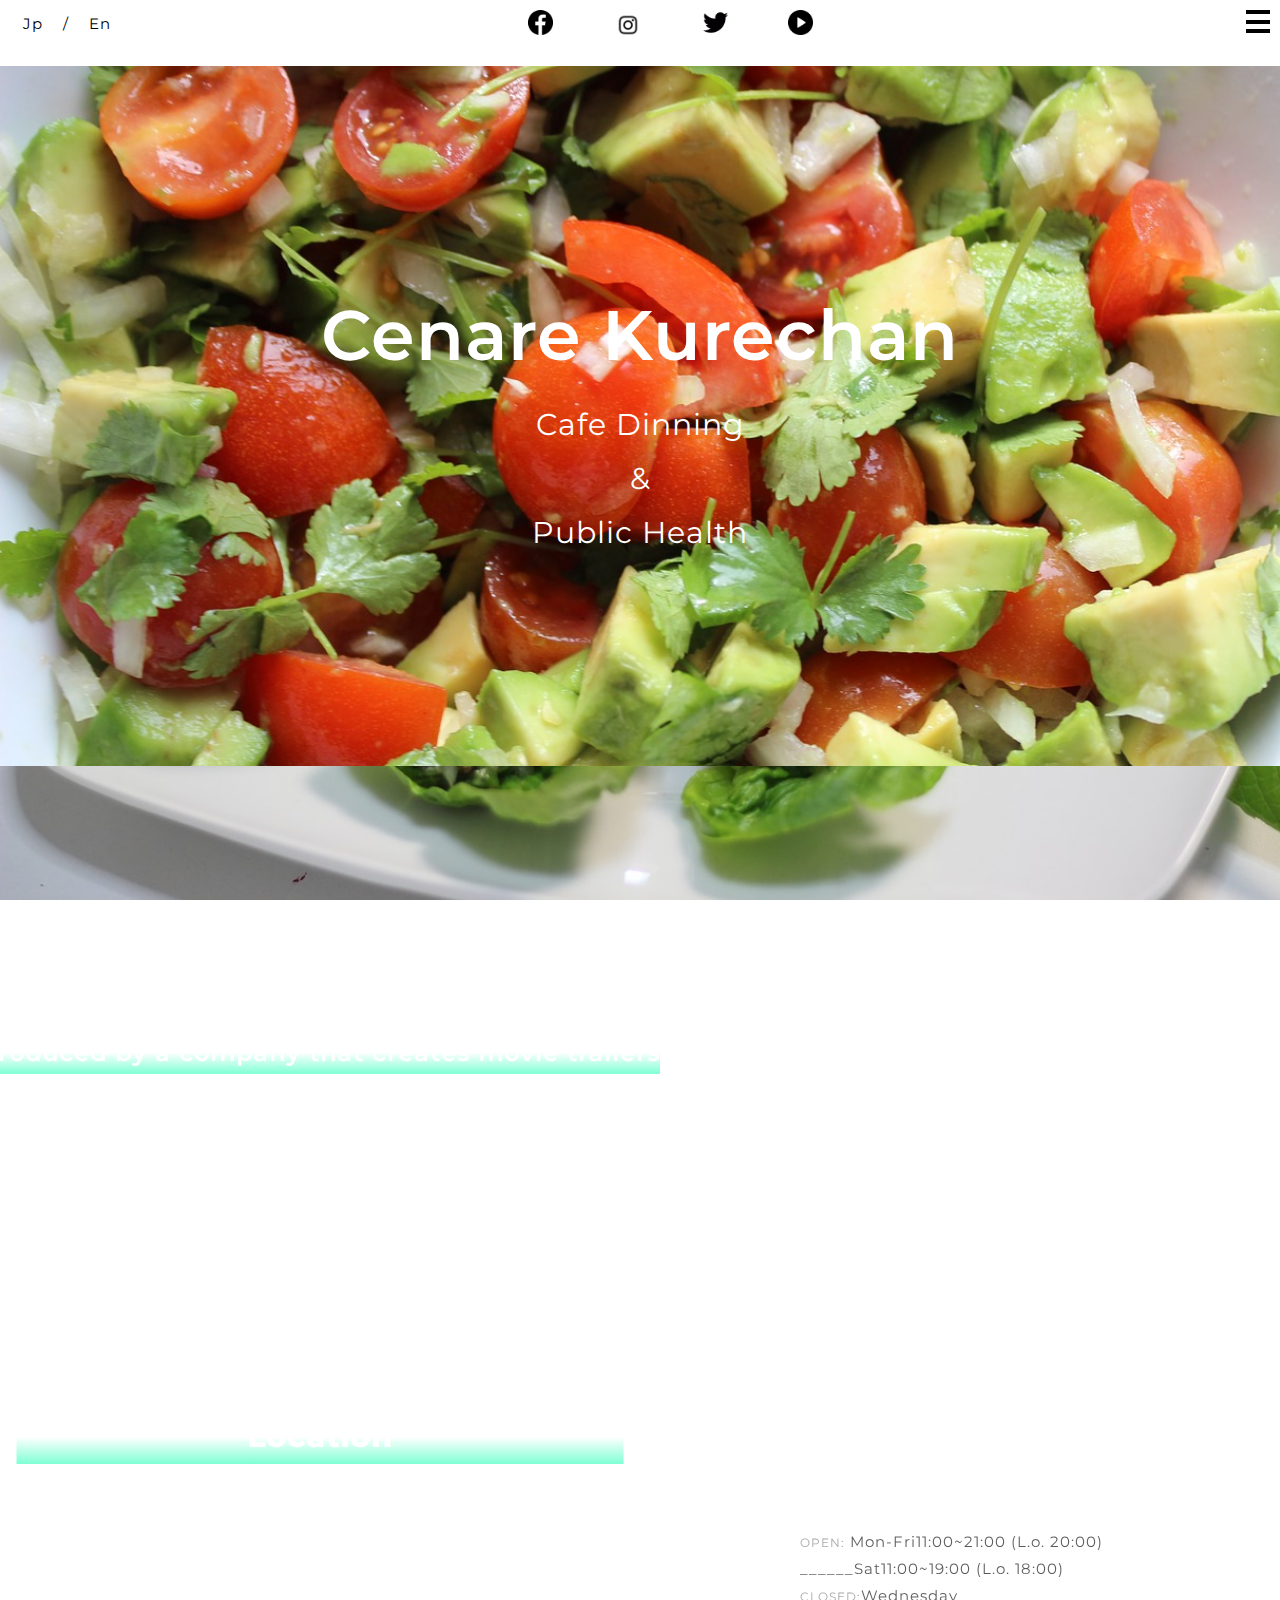
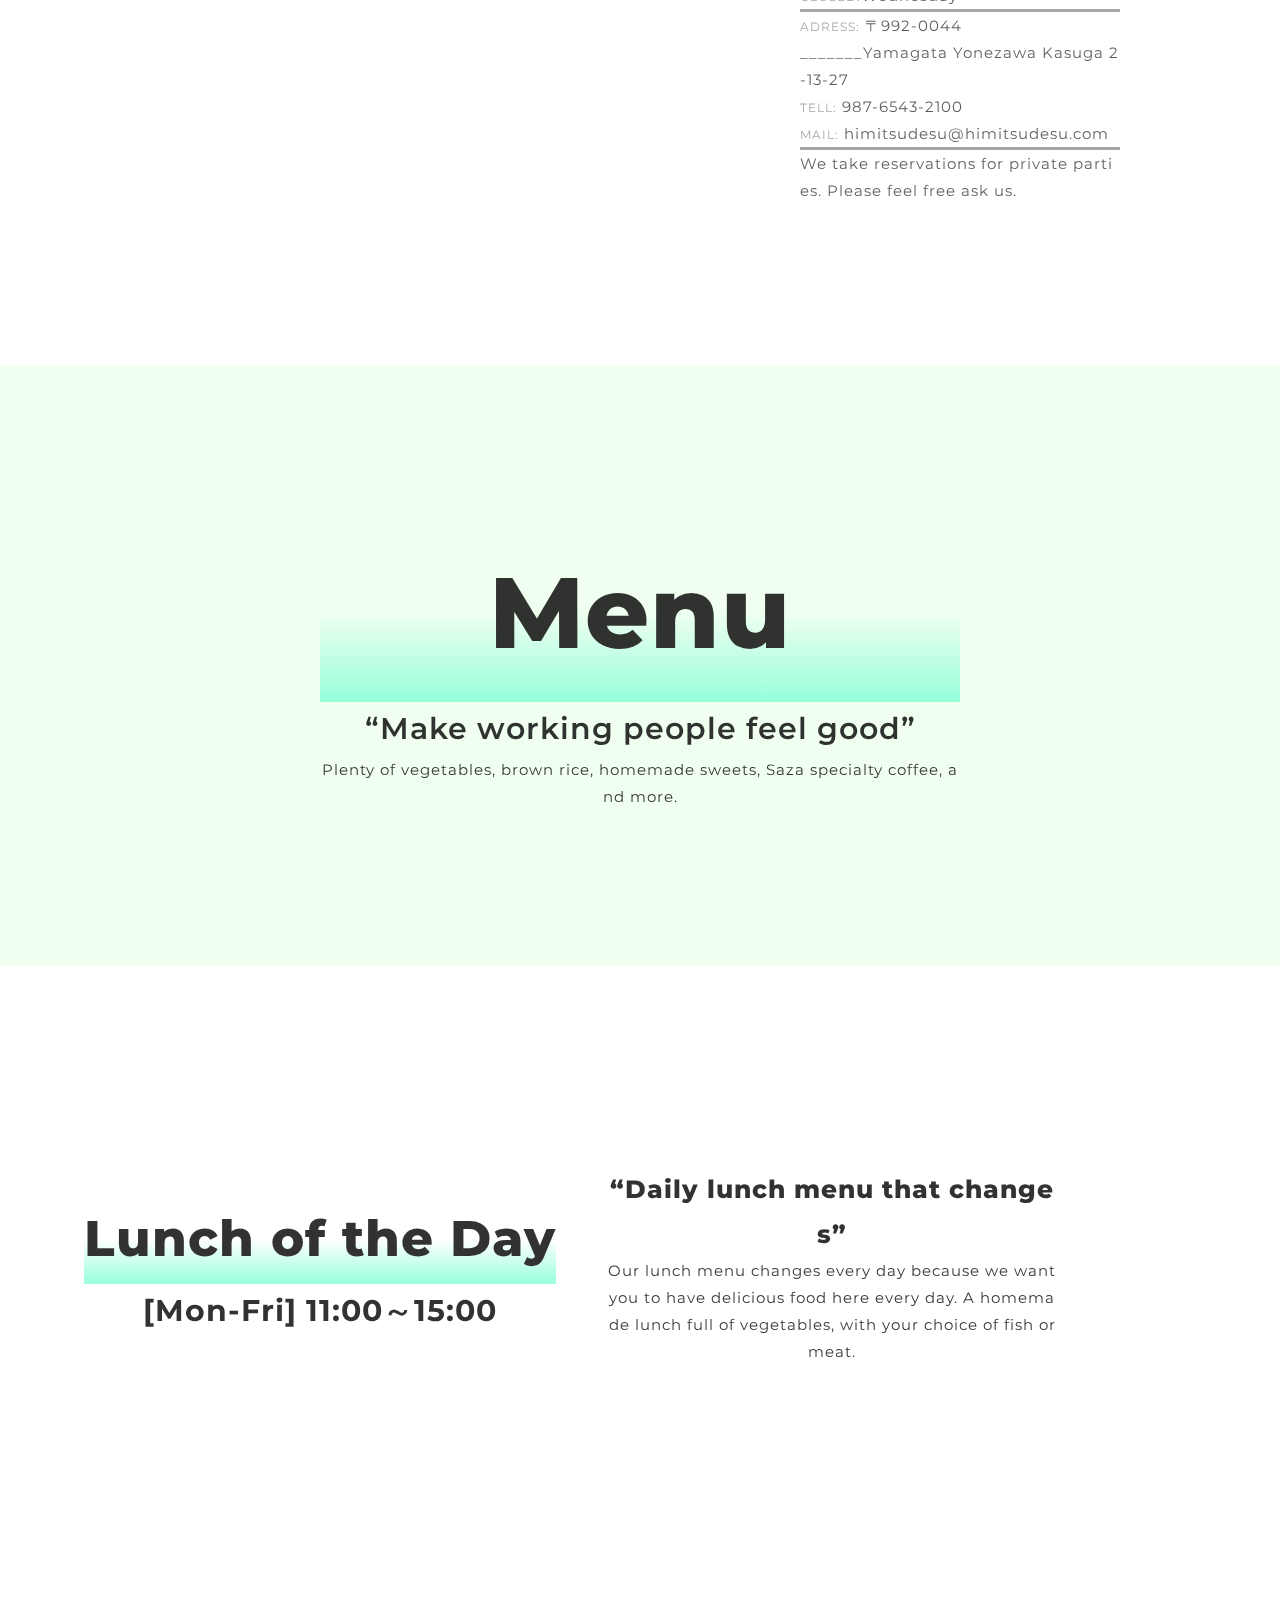
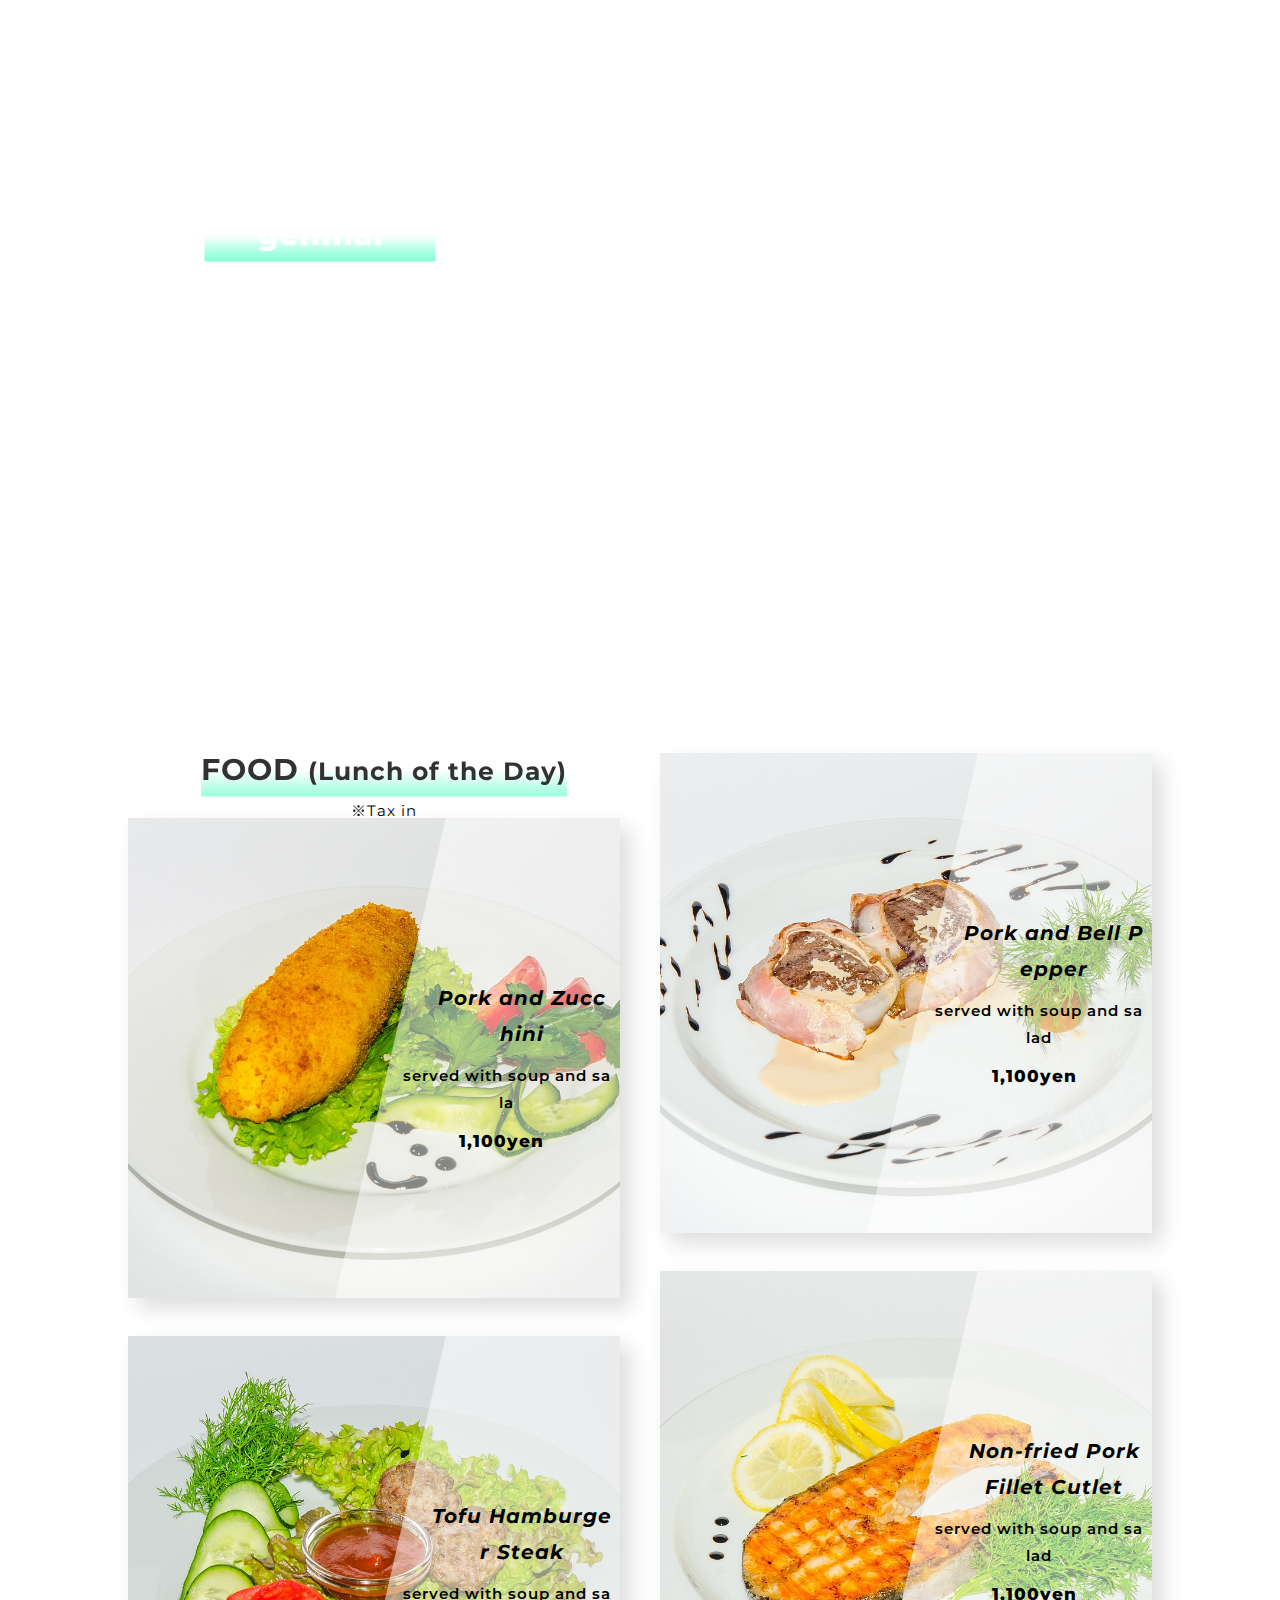
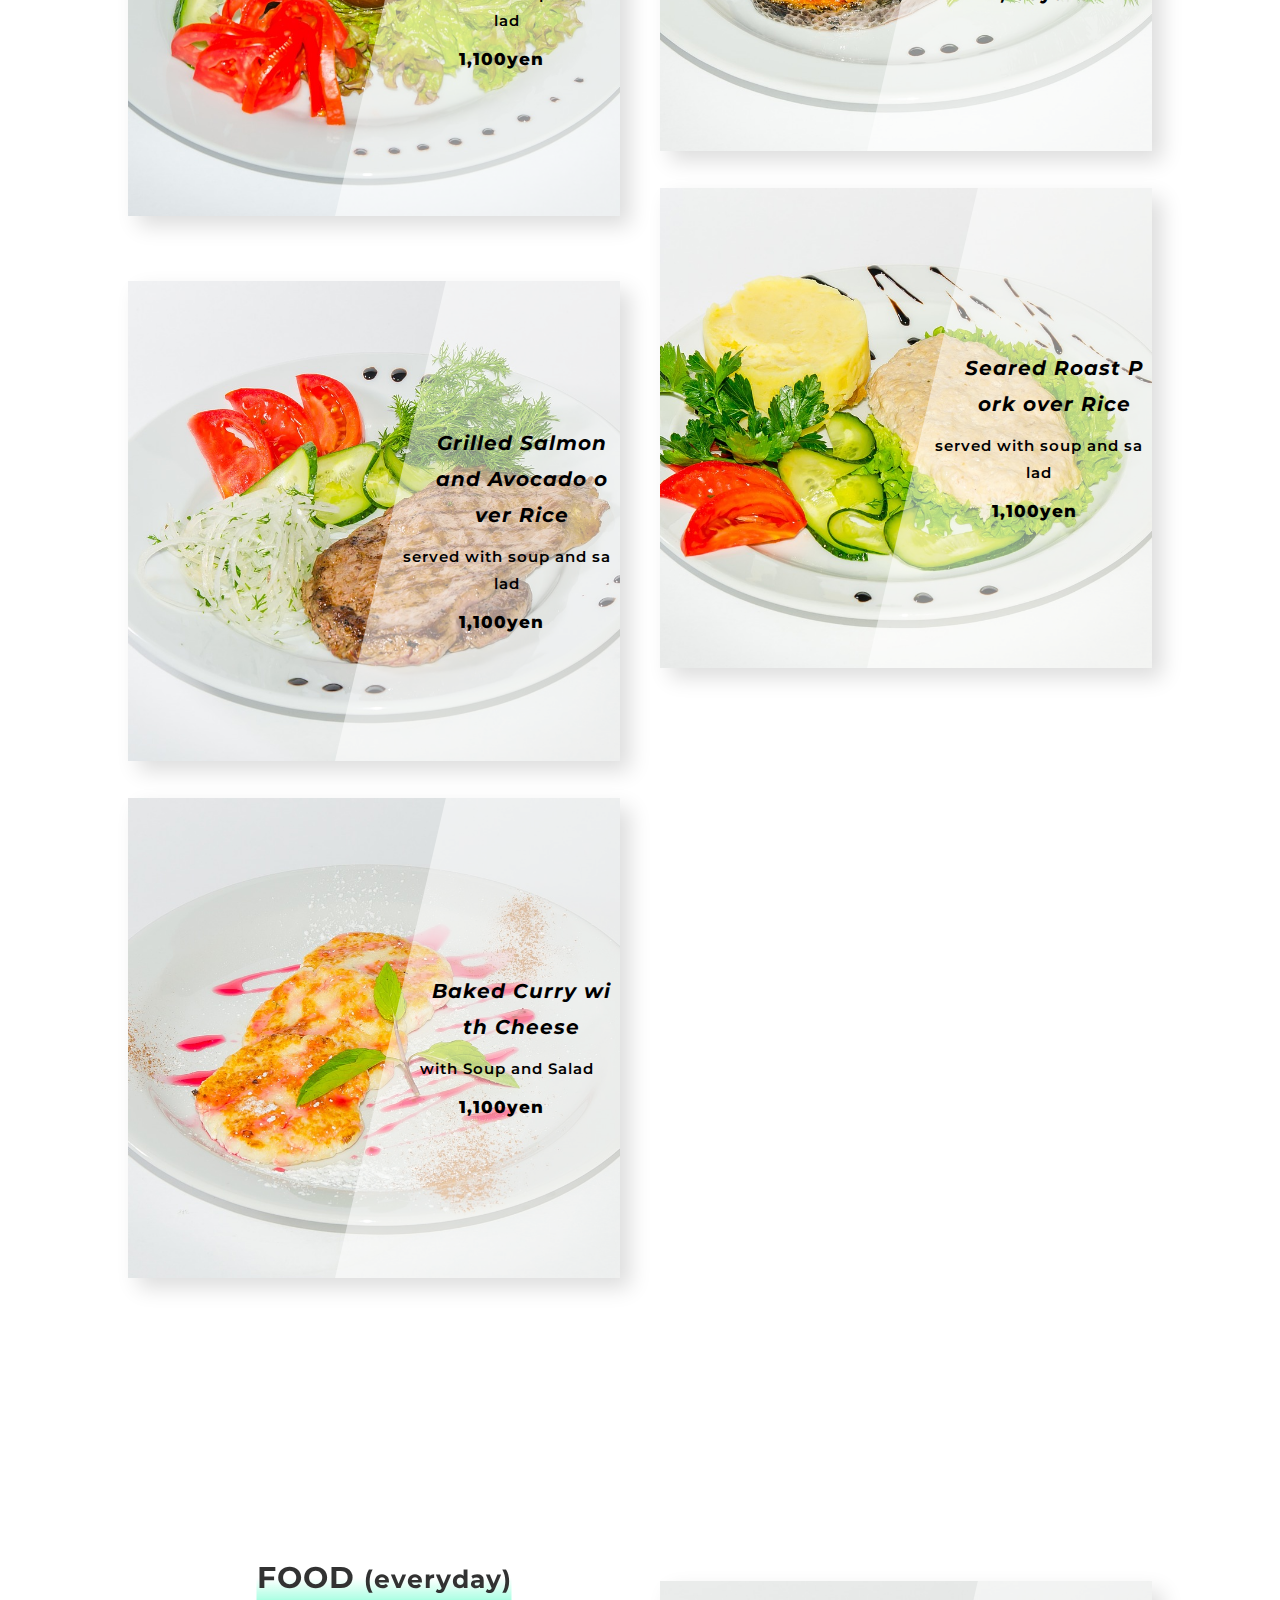
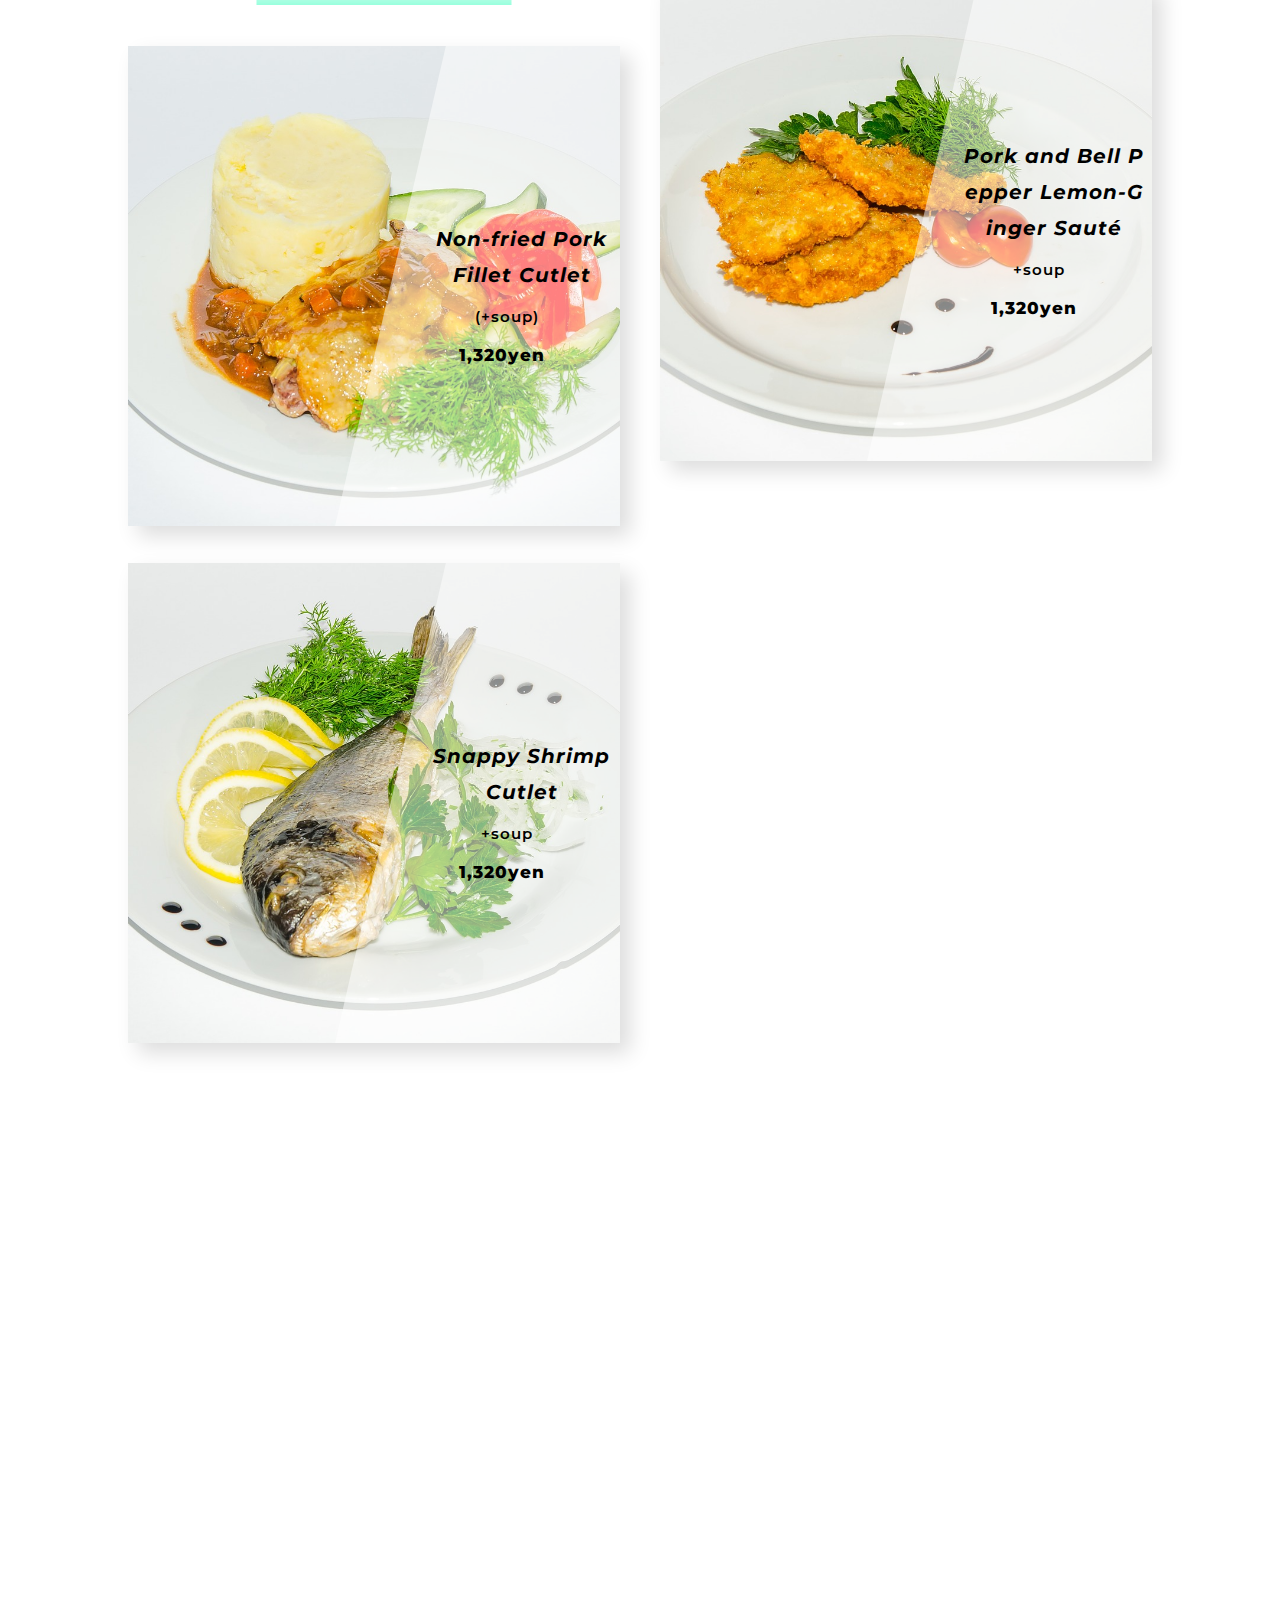
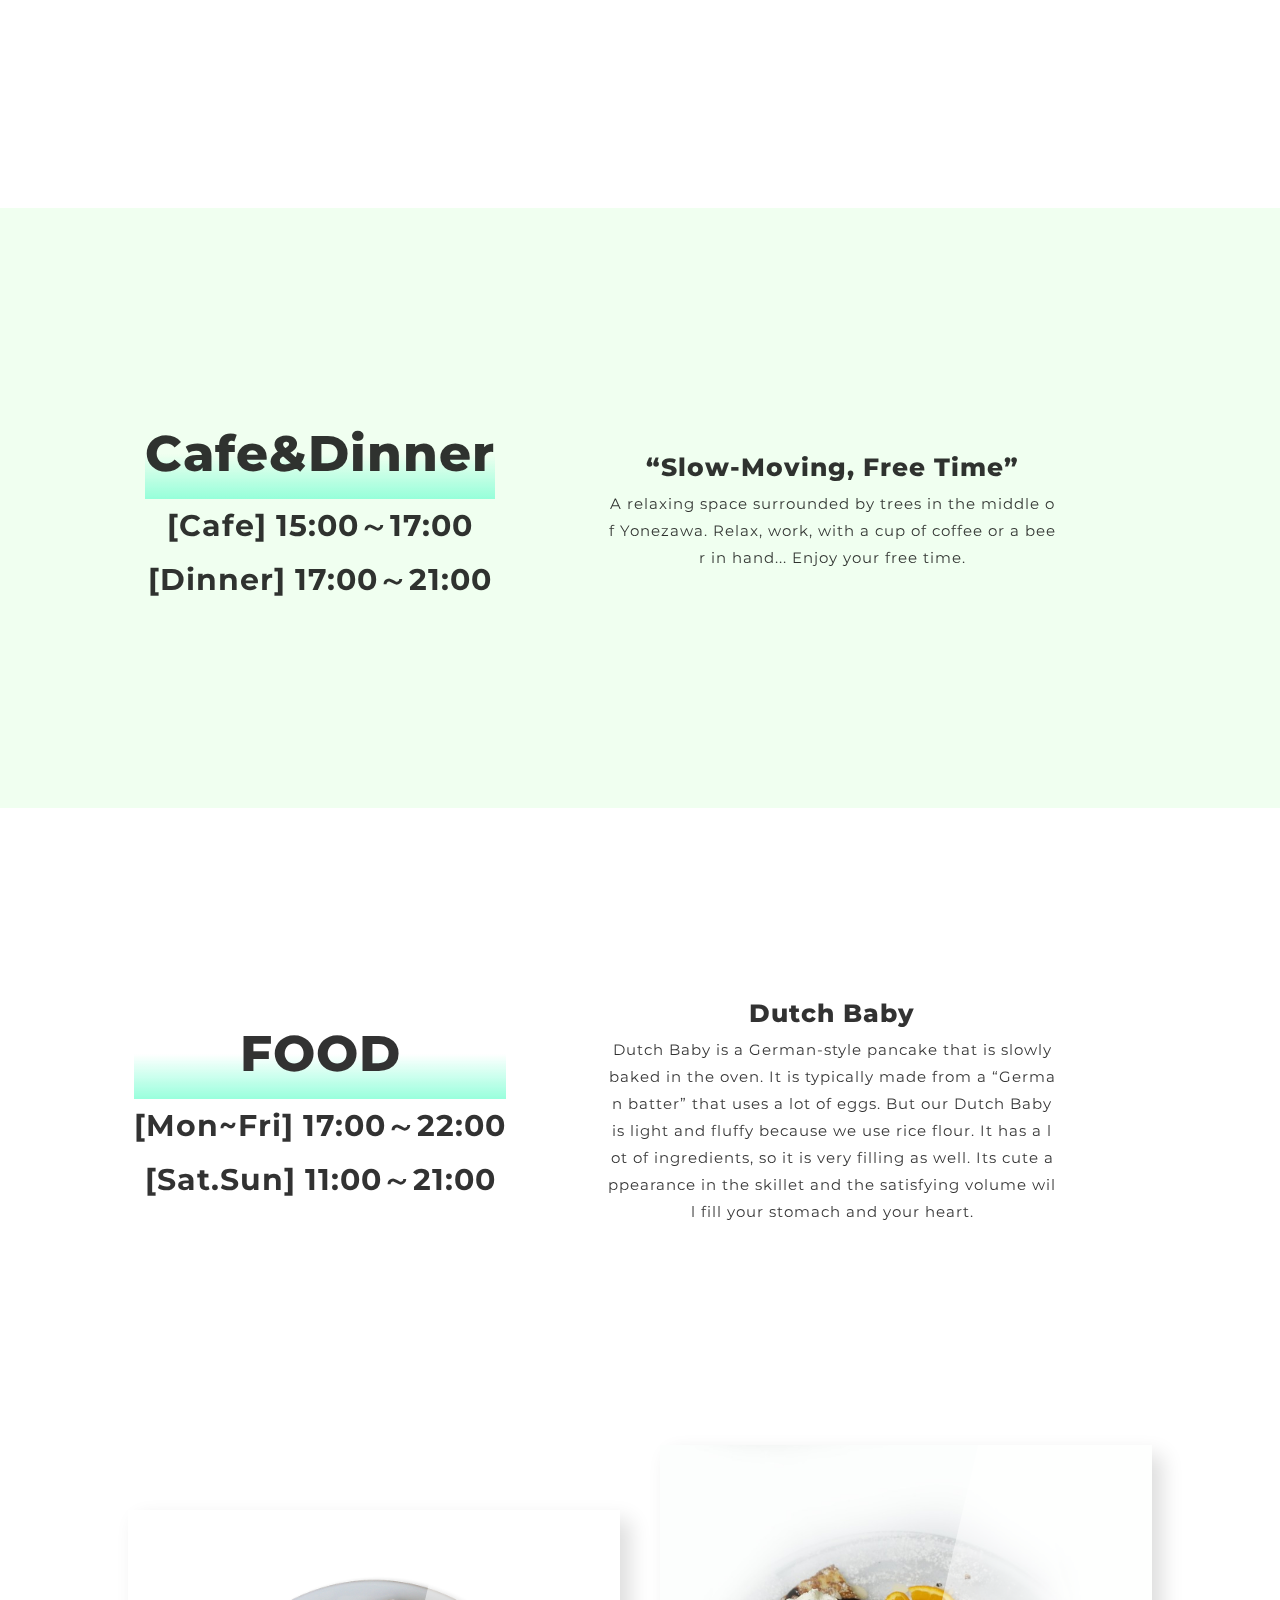
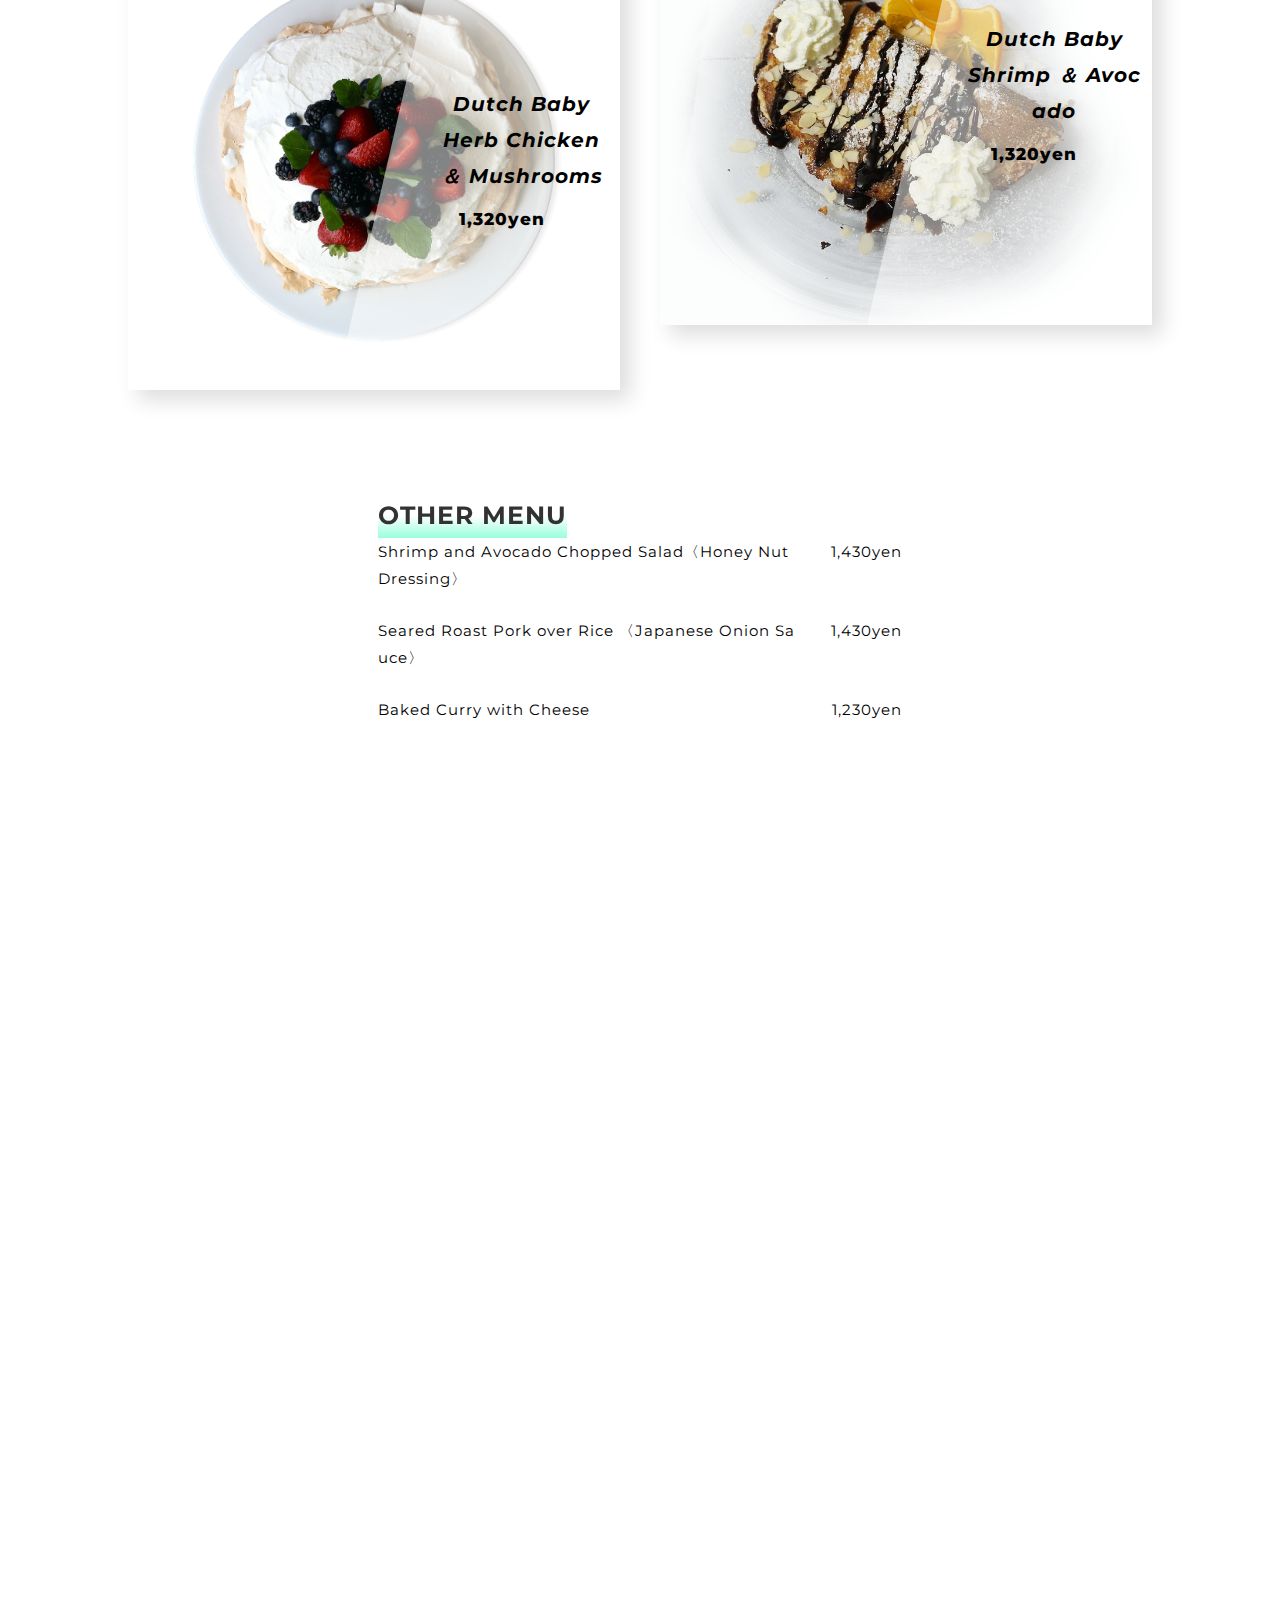
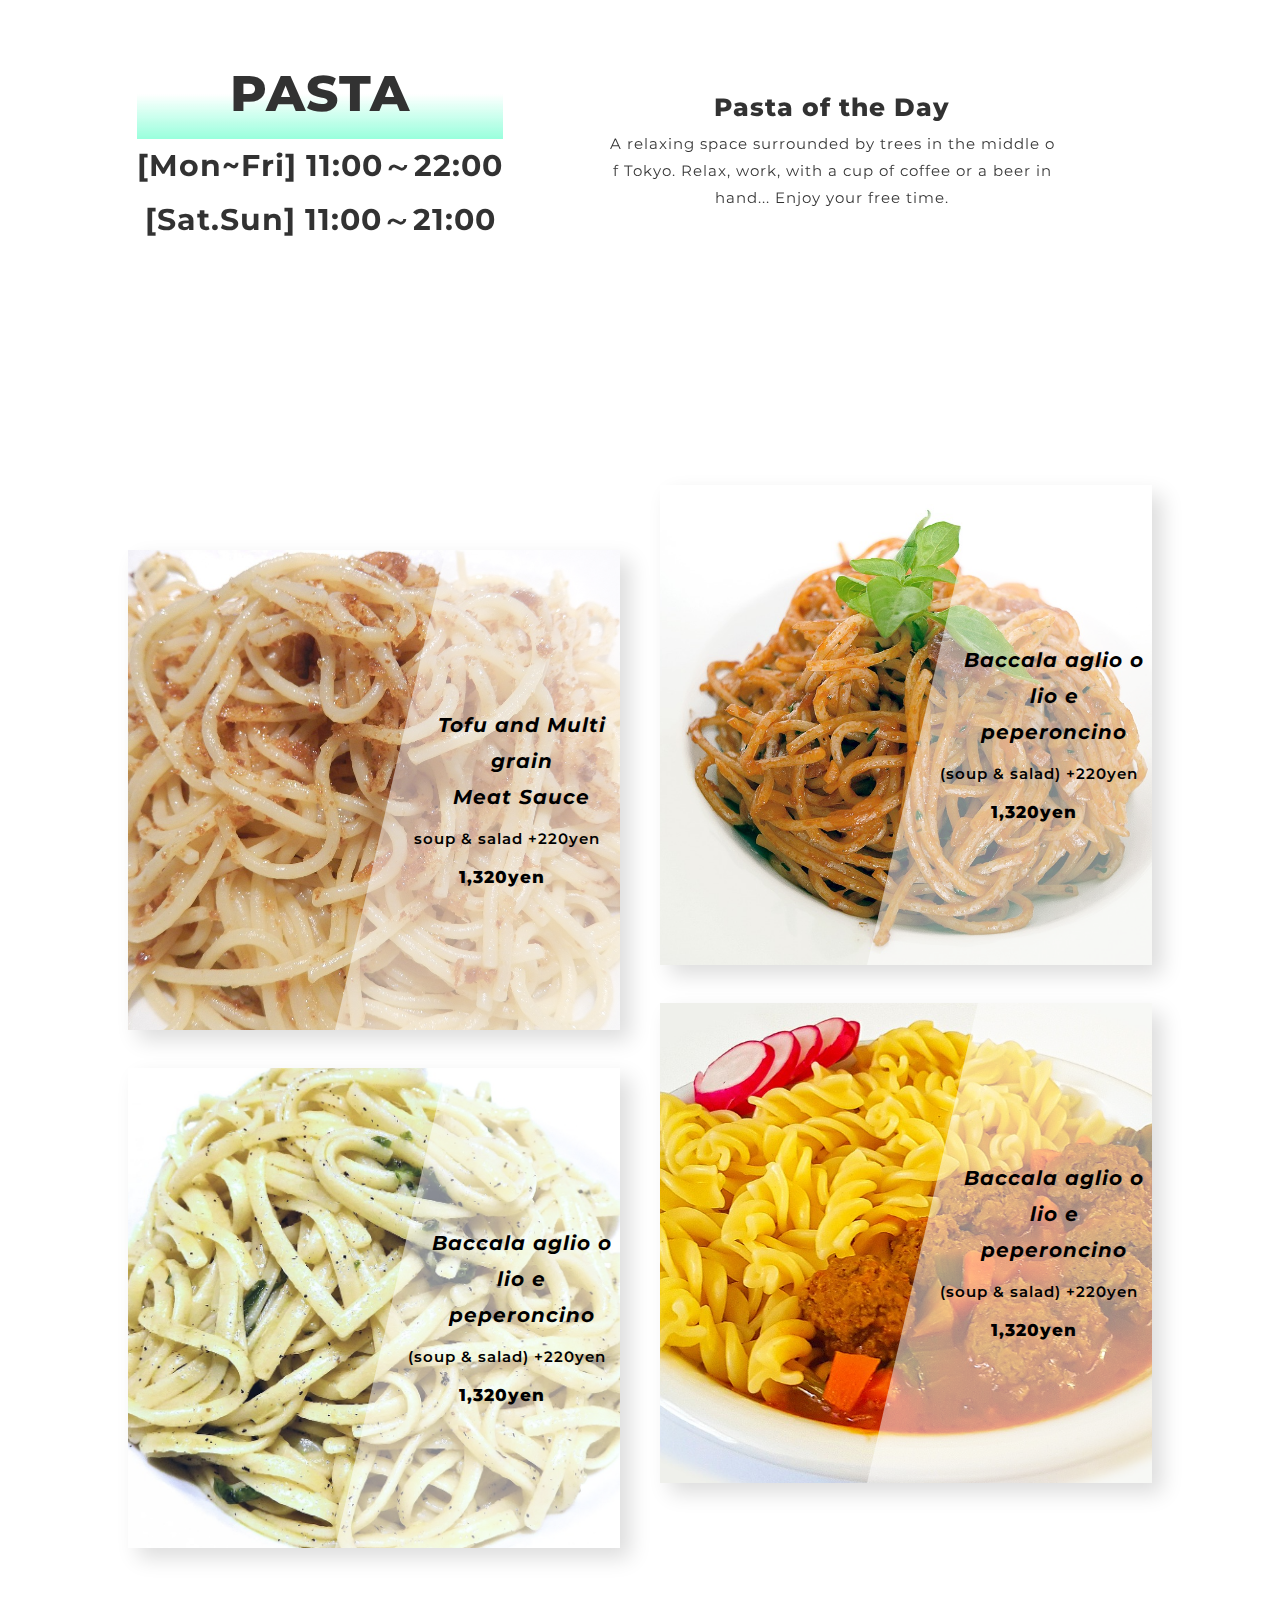
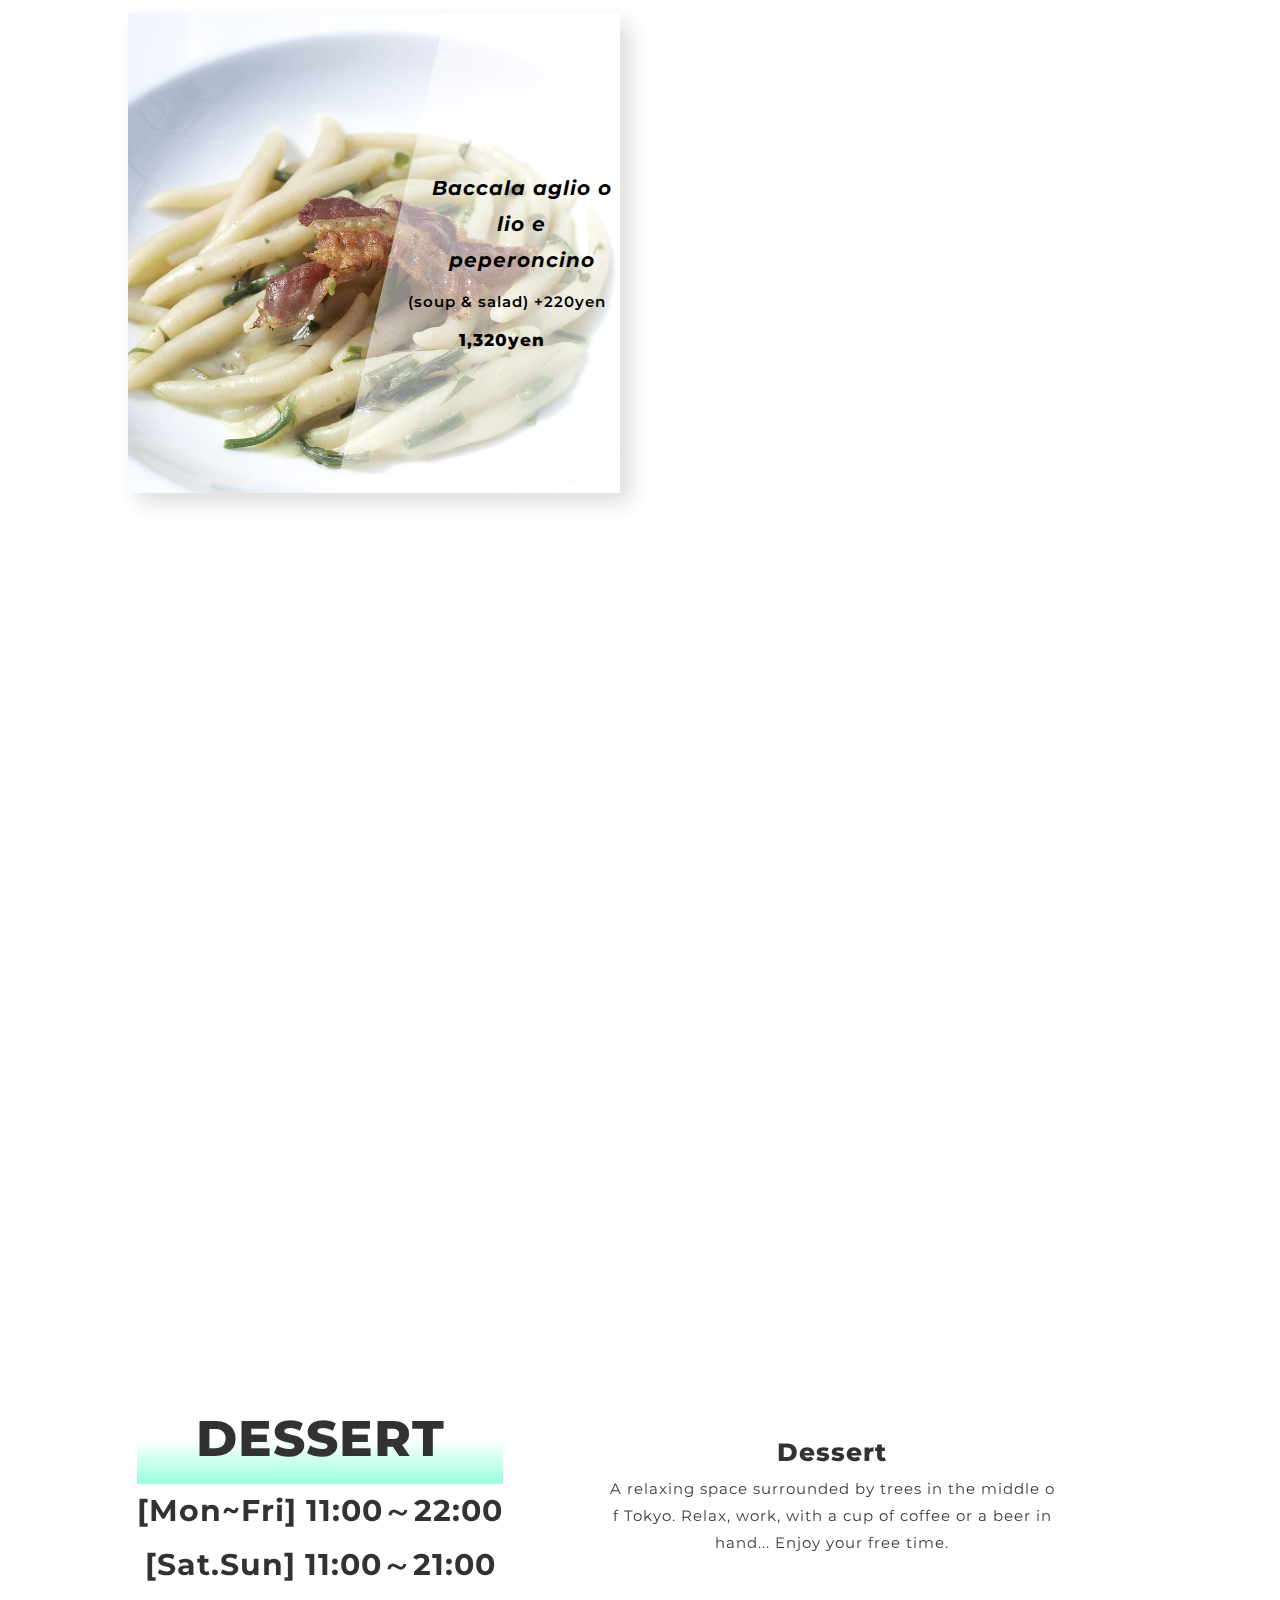
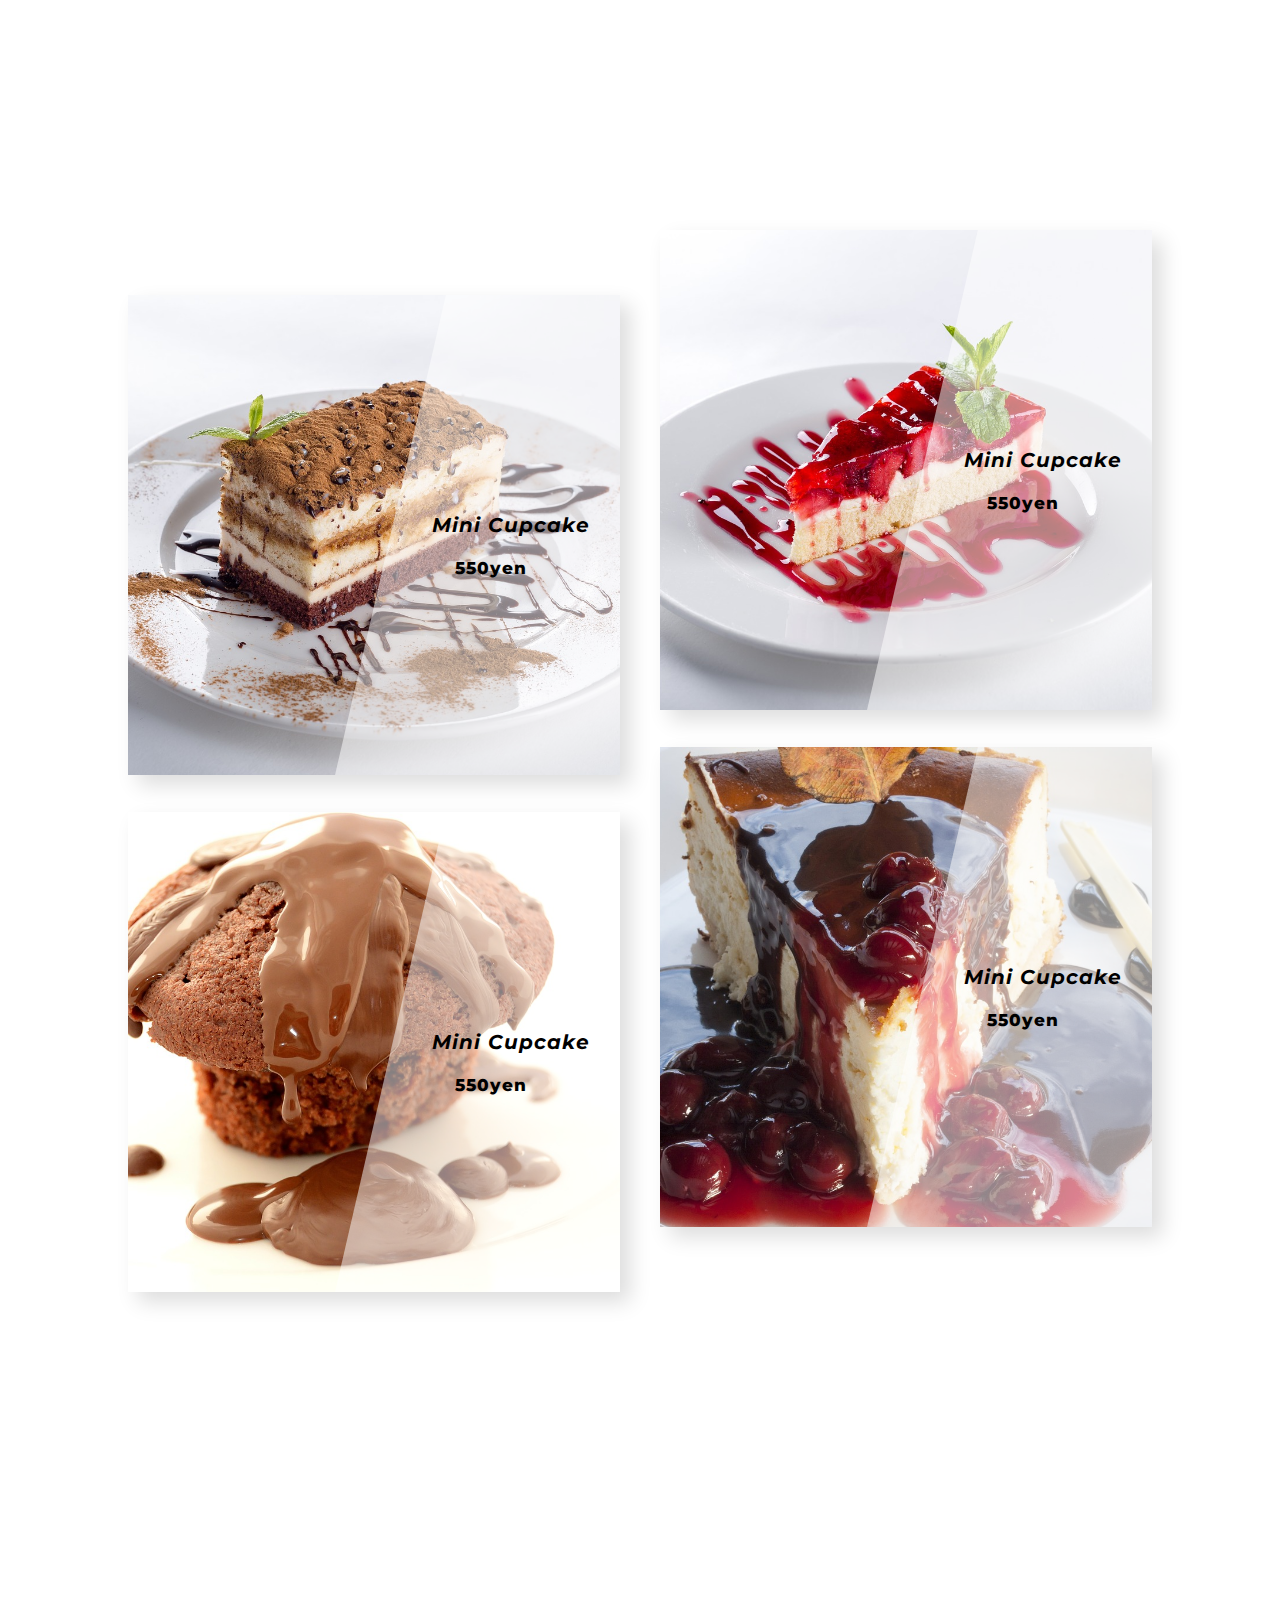
<file: index_e.html>
<!doctype html>
<html lang="ja" prefix="og: http://ogp.me/ns#">

<head>
  <meta charset="utf-8">
  <title>Cenare Kurechan</title>
  <meta name="description"
    content="確固たる健康食材、野菜、フルーツ、茶色い炭水化物、ナッツ、魚、オリーブオイルの食材にこだわった、カラダに優しいレストラン。店内ではこれらの食材がなぜ健康にいいのかをレクチャーするYouTubbe動画を無料配信！忙しい日常から解放され、健康に意識しながら、ゆっくりお過ごしいただけます。">
  <meta name="viewport" content="width=device-width, initial-scale=1.0, maximum-scale=1, user-scalable=no">
  <meta property="og:url" content="https://withcode-plus.tech">
  <meta property="og:type" content="website" />
  <meta property="og:title" content="こだわりのカラダに優しいダイニング｜Cenare Kurechan">
  <meta property="og:description"
    content="確固たる健康食材、野菜、フルーツ、茶色い炭水化物、ナッツ、魚、オリーブオイルの食材にこだわった、カラダに優しいレストラン。店内ではこれらの食材がなぜ健康にいいのかをレクチャーするYouTubbe動画を無料配信！忙しい日常から解放され、健康に意識しながら、ゆっくりお過ごしいただけます。">
  <meta property="og:site_name" content="こだわりのカラダに優しいダイニング｜Cenare Kurechan">
  <meta property="og:image" content="img/logo.png">
  <link rel="icon" href="favicon.ico">
  <link rel="apple-touch-icon" sizes="180×180" href="img/logo.png">
  <link rel="stylesheet" type="text/css" href="css/reset.css">
  <link rel="stylesheet" type="text/css" href="css/header.css">
  <link rel="stylesheet" type="text/css" href="css/top.css">
  <link rel="stylesheet" type="text/css" href="css/about.css">
  <link rel="stylesheet" type="text/css" href="css/location.css">
  <link rel="stylesheet" type="text/css" href="css/menu.css">
  <link rel="stylesheet" type="text/css" href="css/lunch.css">
  <link rel="stylesheet" type="text/css" href="css/genmai.css">
  <link rel="stylesheet" type="text/css" href="css/food_lunch.css">
  <link rel="stylesheet" type="text/css" href="css/break.css">
  <link rel="stylesheet" type="text/css" href="css/footer.css">
  <link rel="preconnect" href="https://fonts.googleapis.com">
  <link rel="preconnect" href="https://fonts.gstatic.com" crossorigin>
  <link
    href="https://fonts.googleapis.com/css2?family=Montserrat:ital,wght@0,300;0,400;0,500;0,600;0,700;0,800;0,900;1,300;1,400;1,500;1,600;1,700;1,800;1,900&display=swap"
    rel="stylesheet">
</head>

<body>
  <header>
    <div class="header_all">
      <nav class="language">
        <ul>
          <li>
            <a href="index.html" class="language1">Jp</a>
          </li>
          <li>
            <a>/</a>
          </li>
          <li>
            <a href="index_e.html" class="language2">En</a>
          </li>
        </ul>
      </nav>

      <nav class="navbar">
        <ul>
          <li>
            <a href="index.html">
              <img src="img/facebook.png" alt="Facebook Cenare Kurechan" target="_blank" width="25" , height="25">
            </a>
          </li>
          <li>
            <a href="index.html">
              <img src="img/instagram.png" alt="Instagram Cenare Kurechan" target="_blank" width="30" , height="30">
            </a>
          </li>
          <li>
            <a href="index.html">
              <img src=" img/twitter.png" alt="Twitter Cenare Kurechan" target="_blank" width="25" , height="25">
            </a>
          </li>
          <li>
            <a href="index.html">
              <img src=" img/youtube.png" alt="Youtube Cenare Kurechan" target="_blank" width="25" , height="25">
            </a>
          </li>
        </ul>
      </nav>
    </div>
    <p class="drawer"></p>
  </header>

  <main>

    <section class="top">
      <div class="top_all">
        <div class="top_inner">
          <h1>
            Cenare Kurechan
          </h1>
          <p>Cafe Dinning
            <br>&
            <br>Public Health
          </p>
        </div>
      </div>
    </section>

    <section class="about">
      <div class="about_all">
        <div class="about_inner">
          <h2>
            Produced by a company that creates movie trailers
          </h2>
          <p>
            Immersed in the world of movies.
          </p>
        </div>
      </div>
    </section>

    <section class="location">
      <div class="location_all">
        <div class="location_inner1">
          <h2>
            Location
          </h2>
          <div class="location_map">
            <iframe
              src="https://www.google.com/maps/embed?pb=!1m18!1m12!1m3!1d2264.365626692128!2d140.10453180236644!3d37.92221681245406!2m3!1f0!2f0!3f0!3m2!1i1024!2i768!4f13.1!3m3!1m2!1s0x5f8af11bc3c84a15%3A0x339d681a6cb3e945!2z44K544K_44O844OQ44OD44Kv44K5IOOCs-ODvOODkuODvCDnsbPmsqLmmKXml6Xlupc!5e0!3m2!1sja!2sjp!4v1635655271748!5m2!1sja!2sjp"
              width="600" height="450" style="border:0;" allowfullscreen="" loading="lazy">
            </iframe>"
          </div>
        </div>
        <div class="location_inner2">
          <div class="location_item">
            <p>
              <small>OPEN:</small>
              Mon-Fri11:00~21:00 (L.o. 20:00)
              
              <br>______Sat11:00~19:00 (L.o. 18:00)
              <br><small>CLOSED:</small>Wednesday
            </p>

            <p>
              <small>ADRESS:</small>
              〒992-0044
              <br>_______Yamagata Yonezawa Kasuga 2-13-27
              <br><small>TELL:</small>
              987-6543-2100<br>
              <small>MAIL:</small>
              himitsudesu@himitsudesu.com
            </p>

            <p>
              We take reservations for private parties.
              Please feel free ask us.
            </p>
          </div>
        </div>
      </div>
    </section>

    <section class="menu">
      <div class="menu_all">
        <div class="menu_inner">
          <h2>
            Menu
          </h2>
          <h3>
            “Make working people feel good”
          </h3>
          <p>
            Plenty of vegetables, brown rice, homemade sweets, Saza specialty coffee, and more.
          </p>
        </div>
      </div>
    </section>

    <section class="lunch">
      <div class="lunch_all_1">
        <div class="lunch_inner1">
          <h2>
            Lunch of the Day

          </h2>
          <h3>
            [Mon-Fri] 11:00～15:00
          </h3>
        </div>
        <div class="lunch_inner2">
          <h2>
            “Daily lunch menu that
            changes”
          </h2>
          <p>
            Our lunch menu changes every day because we want you to have delicious food here every day.
            A homemade lunch full of vegetables, with your choice of fish or meat.
          </p>
        </div>
      </div>
    </section>

    <section class="genmai">
      <div class="genmai_all">
        <div class="genmai_inner">
          <h2>genmai</h2>
          <h3>Uonuma Koshihikari</h3>
          <p>It's Delicious!</p>
        </div>
      </div>
    </section>

    <section class="food_lunch">
      <div class="food_lunch_inner1">
        <div class="food_lunch_intro">
          <h2>
            FOOD
            <small>(Lunch of the Day)</small>
          </h2>
          <p>
            ※Tax in
          </p>
        </div>
        <div class="food_lunch_all">
          <ul class="food_lunch_list">
            <li class="food_lunch_item _food1">
              <div class="food_lunch_img _food1">
              </div>
              <div class="food_lunch_inner_txt">
                <p class="food_lunch_subttl">
                  Pork and Zucchini
                </p>
                <p class="food_lunch_ttl">
                  served with soup and sala
                </p>
                <h4 class="food_lunch_price">
                  1,100yen
                </h4>
              </div>
            </li>
            <li class="food_lunch_item _food2">
              <div class="food_lunch_img _food2">
              </div>
              <div class="food_lunch_inner_txt">
                <p class="food_lunch_subttl">
                  Pork and Bell Pepper
                </p>
                <p class="food_lunch_ttl">
                  served with soup and salad
                </p>
                <h4 class="food_lunch_price">
                  1,100yen
                </h4>
              </div>
            </li>
            <li class="food_lunch_item _food3">
              <div class="food_lunch_img _food3">
              </div>
              <div class="food_lunch_inner_txt">
                <p class="food_lunch_subttl">
                  Tofu Hamburger Steak
                </p>
                <p class="food_lunch_ttl">
                  served with soup and salad
                </p>
                <h4 class="food_lunch_price">
                  1,100yen
                </h4>
              </div>
            </li>
            <li class="food_lunch_item _food4">
              <div class="food_lunch_img _food4">
              </div>
              <div class="food_lunch_inner_txt">
                <p class="food_lunch_subttl">
                  Non-fried Pork Fillet Cutlet
                </p>
                <p class="food_lunch_ttl">
                  served with soup and salad
                </p>
                <h4 class="food_lunch_price">
                  1,100yen
                </h4>
              </div>
            </li>
            <li class="food_lunch_item _food5">
              <div class="food_lunch_img _food5">
              </div>
              <div class="food_lunch_inner_txt">
                <p class="food_lunch_subttl">
                  Grilled Salmon and Avocado over Rice
                </p>
                <p class="food_lunch_ttl">
                  served with soup and salad
                </p>
                <h4 class="food_lunch_price">
                  1,100yen
                </h4>
              </div>
            </li>
            <li class="food_lunch_item _food6">
              <div class="food_lunch_img _food6">
              </div>
              <div class="food_lunch_inner_txt">
                <p class="food_lunch_subttl">
                  Seared Roast Pork over Rice
                </p>
                <p class="food_lunch_ttl">
                  served with soup and salad
                </p>
                <h4 class="food_lunch_price">
                  1,100yen
                </h4>
              </div>
            </li>
            <li class="food_lunch_item _food7">
              <div class="food_lunch_img _food7">
              </div>
              <div class="food_lunch_inner_txt">
                <p class="food_lunch_subttl">
                  Baked Curry with Cheese
                </p>
                <p class="food_lunch_ttl">
                  with Soup and Salad
                </p>
                <h4 class="food_lunch_price">
                  1,100yen
                </h4>
              </div>
            </li>
          </ul>
        </div>
      </div>
    </section>
    <section class="food_lunch">
      <div class="food_lunch_inner1">
        <div class="food_lunch_intro">
          <h2>
            FOOD
            <small>(everyday)</small>
          </h2>
        </div>
        <div class="food_lunch_all">
          <ul class="food_lunch_list">
            <li class="food_lunch_item _food1">
              <div class="food_lunch_img _food8">
              </div>
              <div class="food_lunch_inner_txt">
                <p class="food_lunch_subttl">
                  Non-fried Pork Fillet Cutlet
                </p>
                <p class="food_lunch_ttl">
                  (+soup)
                </p>
                <h4 class="food_lunch_price">
                  1,320yen
                </h4>
              </div>
            </li>
            <li class="food_lunch_item _food2">
              <div class="food_lunch_img _food9">
              </div>
              <div class="food_lunch_inner_txt">
                <p class="food_lunch_subttl">
                  Pork and Bell Pepper Lemon-Ginger Sauté

                </p>
                <p class="food_lunch_ttl">
                  +soup
                </p>
                <h4 class="food_lunch_price">
                  1,320yen
                </h4>
              </div>
            </li>
            <li class="food_lunch_item _food3">
              <div class="food_lunch_img _food10">
              </div>
              <div class="food_lunch_inner_txt">
                <p class="food_lunch_subttl">
                  Snappy Shrimp Cutlet

                </p>
                <p class="food_lunch_ttl">
                  +soup
                </p>
                <h4 class="food_lunch_price">
                  1,320yen
                </h4>
              </div>
            </li>
          </ul>
        </div>
      </div>
    </section>

    <section class="break">
      <div class="break_all_1">
      </div>
    </section>

    <section class="lunch">
      <div class="lunch_all_2">
        <div class="lunch_inner1">
          <h2>
            Cafe&Dinner
          </h2>
          <h3>
            [Cafe] 15:00～17:00
            <br>
            [Dinner] 17:00～21:00
          </h3>
        </div>
        <div class="lunch_inner2">
          <h2>
            “Slow-Moving, Free Time”
          </h2>
          <p>
            A relaxing space surrounded by trees in the middle of Yonezawa. Relax, work, with a cup of coffee or a beer in hand...
            Enjoy your free time.
          </p>
        </div>
      </div>
    </section>
    <section class="lunch">
      <div class="lunch_all_1">
        <div class="lunch_inner1">
          <h2>
            FOOD
          </h2>
          <h3>
            [Mon~Fri] 17:00～22:00
            <br>
            [Sat.Sun] 11:00～21:00
          </h3>
        </div>
        <div class="lunch_inner2">
          <h2>
            Dutch Baby
          </h2>
          <p>
            Dutch Baby is a German-style pancake that is slowly baked in the oven.
            It is typically made from a “German batter” that uses a lot of eggs.
            But our Dutch Baby is light and fluffy because we use rice flour.
            It has a lot of ingredients, so it is very filling as well.
            Its cute appearance in the skillet and the satisfying volume will fill your stomach and your heart.
          </p>
        </div>
      </div>
    </section>

    <section class="food_lunch">
      <div class="food_lunch_inner2">
        <div class="food_lunch_all">
          <ul class="food_lunch_list">
            <li class="food_lunch_item _food1">
              <div class="food_lunch_img _food11">
              </div>
              <div class="food_lunch_inner_txt">
                <p class="food_lunch_subttl">
                  Dutch Baby
                  <br>Herb Chicken ＆ Mushrooms
                </p>
                <h4 class="food_lunch_price">
                  1,320yen
                </h4>
              </div>
            </li>
            <li class="food_lunch_item _food2">
              <div class="food_lunch_img _food12">
              </div>
              <div class="food_lunch_inner_txt">
                <p class="food_lunch_subttl">
                  Dutch Baby
                  <br>Shrimp ＆ Avocado
                </p>
                <h4 class="food_lunch_price">
                  1,320yen
                </h4>
              </div>
            </li>
          </ul>
        </div>
      </div>
      <div class="food_lunch_other">
        <div class="food_lunch_other_inner">
          <h3 class="food_lunch_other_title">
            OTHER MENU
          </h3>
          <dl>
            <dt>Shrimp and Avocado Chopped Salad〈Honey Nut Dressing〉</dt>
            <dd>1,430yen</dd>
            <dt>Seared Roast Pork over Rice 〈Japanese Onion Sauce〉</dt>
            <dd>1,430yen</dd>
            <dt>Baked Curry with Cheese</dt>
            <dd>1,230yen</dd>
          </dl>
        </div>
      </div>
    </section>

    <section class="break">
      <div class="break_all_2">
      </div>
    </section>

    <section class="lunch">
      <div class="lunch_all_1">
        <div class="lunch_inner1">
          <h2>
            PASTA
          </h2>
          <h3>
            [Mon~Fri] 11:00～22:00
            <br>
            [Sat.Sun] 11:00～21:00
          </h3>
        </div>
        <div class="lunch_inner2">
          <h2>
            Pasta of the Day
          </h2>
          <p>
            A relaxing space surrounded by trees in the middle of Tokyo. Relax, work, with a cup of coffee or a beer in hand...
            Enjoy your free time.
        </div>
      </div>
    </section>

    <section class="food_lunch">
      <div class="food_lunch_inner2">
        <div class="food_lunch_all">
          <ul class="food_lunch_list">
            <li class="food_lunch_item _food1">
              <div class="food_lunch_img _food13">
              </div>
              <div class="food_lunch_inner_txt">
                <p class="food_lunch_subttl">
                  Tofu and Multigrain
                  <br>Meat Sauce
                </p>
                <p class="food_lunch_ttl">
                  soup & salad +220yen
                </p>
                <h4 class="food_lunch_price">
                  1,320yen
                </h4>
              </div>
            </li>
            <li class="food_lunch_item _food2">
              <div class="food_lunch_img _food14">
              </div>
              <div class="food_lunch_inner_txt">
                <p class="food_lunch_subttl">
                  Baccala aglio olio e <br>peperoncino
                </p>
                <p class="food_lunch_ttl">
                  (soup & salad) +220yen
                </p>
                <h4 class="food_lunch_price">
                  1,320yen
                </h4>
              </div>
            </li>
            <li class="food_lunch_item _food3">
              <div class="food_lunch_img _food15">
              </div>
              <div class="food_lunch_inner_txt">
                <p class="food_lunch_subttl">
                  Baccala aglio olio e <br>peperoncino
                </p>
                <p class="food_lunch_ttl">
                  (soup & salad) +220yen
                </p>
                <h4 class="food_lunch_price">
                  1,320yen
                </h4>
              </div>
            </li>
            <li class="food_lunch_item _food4">
              <div class="food_lunch_img _food16">
              </div>
              <div class="food_lunch_inner_txt">
                <p class="food_lunch_subttl">
                  Baccala aglio olio e <br>peperoncino
                </p>
                <p class="food_lunch_ttl">
                  (soup & salad) +220yen
                </p>
                <h4 class="food_lunch_price">
                  1,320yen
                </h4>
              </div>
            </li>
            <li class="food_lunch_item _food5">
              <div class="food_lunch_img _food17">
              </div>
              <div class="food_lunch_inner_txt">
                <p class="food_lunch_subttl">
                  Baccala aglio olio e <br>peperoncino
                </p>
                <p class="food_lunch_ttl">
                  (soup & salad) +220yen
                </p>
                <h4 class="food_lunch_price">
                  1,320yen
                </h4>
              </div>
            </li>
          </ul>
        </div>
      </div>
    </section>

    <section class="break">
      <div class="break_all_3">
      </div>
    </section>

    <section class="lunch">
      <div class="lunch_all_1">
        <div class="lunch_inner1">
          <h2>
            DESSERT
          </h2>
          <h3>
            [Mon~Fri] 11:00～22:00
            <br>
            [Sat.Sun] 11:00～21:00
          </h3>
        </div>
        <div class="lunch_inner2">
          <h2>
            Dessert
          </h2>
          <p>
            A relaxing space surrounded by trees in the middle of Tokyo. Relax, work, with a cup of coffee or a beer in hand...
            Enjoy your free time.
          </p>
        </div>
      </div>
    </section>

    <section class="food_lunch">
      <div class="food_lunch_inner2">
        <div class="food_lunch_all">
          <ul class="food_lunch_list">
            <li class="food_lunch_item _food1">
              <div class="food_lunch_img _food18">
              </div>
              <div class="food_lunch_inner_txt">
                <p class="food_lunch_subttl">
                  Mini Cupcake
                </p>
                <h4 class="food_lunch_price">
                  550yen
                </h4>
              </div>
            </li>
            <li class="food_lunch_item _food2">
              <div class="food_lunch_img _food19">
              </div>
              <div class="food_lunch_inner_txt">
                <p class="food_lunch_subttl">
                  Mini Cupcake
                </p>
                <h4 class="food_lunch_price">
                  550yen
                </h4>
              </div>
            </li>
            <li class="food_lunch_item _food3">
              <div class="food_lunch_img _food20">
              </div>
              <div class="food_lunch_inner_txt">
                <p class="food_lunch_subttl">
                  Mini Cupcake
                </p>
                <h4 class="food_lunch_price">
                  550yen
                </h4>
              </div>
            </li>
            <li class="food_lunch_item _food4">
              <div class="food_lunch_img _food21">
              </div>
              <div class="food_lunch_inner_txt">
                <p class="food_lunch_subttl">
                  Mini Cupcake
                </p>
                <h4 class="food_lunch_price">
                  550yen
                </h4>
              </div>
            </li>
          </ul>
        </div>
      </div>
    </section>

    <section class="break">
      <div class="break_all_4">
      </div>
    </section>

    <section class="lunch">
      <div class="lunch_all_2">
        <div class="lunch_inner1">
          <h2>
            Kurechan Coffee
          </h2>
        </div>
        <div class="lunch_inner2">
          <h2>
            "A special cup of coffee with a rich aroma”
          </h2>
          <p>
            Saza coffee is packed with the attention of the coffee professionals.
            The dense taste and flavor spread pleasantness.
            Café WASUGAZEN at Atago Green Hills is the only place outside of the Saza-operated stores in Tokyo where you can enjoy
            siphon drip coffee!
          </p>
        </div>
      </div>
    </section>

    <section class="menu_item_1">
      <div class="menu_item_all">
        <div class="menu_item_inner">
          <h3 class="menu_item_title">
            Lunch
            <small>※For guests who ordered a meal</small>
          </h3>
          <dl>
            <dt>Kurechan Coffee</dt>
            <dd>330yen</dd>
            <dt>Kurechan Caferate</dt>
            <dd>440yen</dd>
            <dt>Beer</dt>
            <dd>550yen</dd>
            <dt>Glass Wine(White・Red)</dt>
            <dd>550yen</dd>
          </dl>
        </div>
        <div class="menu_item_inner">
          <h3 class="menu_item_title">
            Cafe&Dinner
          </h3>
          <dl>
            <dt>Kurechna espre</dt>
            <dd>495yen</dd>
            <dt>Kurechan Blend</dt>
            <dd>605yen</dd>
            <dt>Kurechan ice coffee</dt>
            <dd>660yen</dd>
            <dt>Kurechan Caferate</dt>
            <dd>715yen</dd>
            <dt>Kurechan Ice Caferate</dt>
            <dd>770yen</dd>
            <dt>Siphone Coffee</dt>
            <dd>715yen</dd>
            <dt>Special Coffe</dt>
            <dd>1,320yen</dd>
          </dl>
        </div>
      </div>
    </section>

    <section class="break">
      <div class="break_all_5">
      </div>
    </section>

    <section class="menu_item_2">
      <div class="menu_item_all">
        <div class="menu_item_inner">
          <h2>
            Drink
          </h2>
          <h3 class="menu_item_title">
            None Alcohol
          </h3>
          <dl>
            <dt>Wa Cocha(Hot&Ice)</dt>
            <dd>660yen</dd>
            <dt>Chamomile + Lavender</dt>
            <dd>880yen</dd>
            <dt>Rose hip + Hibiscus</dt>
            <dd>880yen</dd>
            <dt>Cola / Sicily Lemon</dt>
            <dd>880yen</dd>
            <dt>Handmade Salted Soda</dt>
            <dd>550yen</dd>
            <dt>Winery Grape Vinegar Soda</dt>
            <dd>660yen</dd>
            <dt>Non-Alcoholic Beer</dt>
            <dd>660yen</dd>
          </dl>
        </div>
        <div class="menu_item_inner">
          <h3 class="menu_item_title">
            Alcohol
          </h3>
          <dl>
            <dt>Draft Beer</dt>
            <dd>660yen</dd>
            <dt>Highball</dt>
            <dd>770yen</dd>
            <dt>organic wine</dt>
            <dd>660yen</dd>
            <dt>Tonight’s wine by the glass</dt>
            <dd>825yen</dd>
            <dt>Omakase Wine</dt>
            <dd>550yen</dd>
          </dl>
          <h3 class="menu_item_title">
            Bottle Wine
          </h3>
          <dl>
            <dt>Kurechan Bianco</dt>
            <dd>4,620yen</dd>
            <dt>Kurechan Pecorino</dt>
            <dd>6,050yen</dd>
            <dt>Kurechan Rosh</dt>
            <dd>6,050yen</dd>
            <dt>Kurechan Malbeck</dt>
            <dd>4,180yen</dd>
            <dt>Kurefolnia Wine</dt>
            <dd>3,300yen</dd>
          </dl>
        </div>
      </div>
    </section>

    <section class="break">
      <div class="break_all_6">
      </div>
    </section>

    <section class="menu">
      <div class="menu_all">
        <div class="menu_inner">
          <h2>
            Concept
          </h2>
          <h3>
            Have fabulous meals along with flicks!
          </h3>
          <p>
            Our dishes are cooked with a great deal of time and care, with less oil to reduce the calories,
            and without processed foods so that you can eat more vegetables,
            and they will help you feel better and healthier.
          </p>
        </div>
      </div>
    </section>

    <section class="food_lunch">
      <div class="food_lunch_inner2">
        <div class="food_lunch_all">
          <ul class="food_lunch_list">
            <li class="food_lunch_item _food1">
              <div class="food_lunch_img _food22">
              </div>
              <div class="food_lunch_inner_txt">
                <p class="food_lunch_subttl">
                  Organic Veg
                </p>
                <h4 class="food_lunch_price">
                  Kurechan Firmer
                  <br>Let's Sample!
                </h4>
              </div>
            </li>
            <li class="food_lunch_item _food2">
              <div class="food_lunch_img _food23">
              </div>
              <div class="food_lunch_inner_txt">
                <p class="food_lunch_subttl">
                  Dry Tomato
                  <br>
                  Furikake
                </p>
                <h4 class="food_lunch_price">
                  we meticulously and finely chop dried tomatoes.
                </h4>
              </div>
            </li>
            <li class="food_lunch_item _food3">
              <div class="food_lunch_img _food24">
              </div>
              <div class="food_lunch_inner_txt">
                <p class="food_lunch_subttl">
                  The soup of the set meal
                </p>
                <h4 class="food_lunch_price">
                  Our set meal uses slightly different ingredients every day.
                </h4>
              </div>
            </li>
            <li class="food_lunch_item _food4">
              <div class="food_lunch_img _food25">
              </div>
              <div class="food_lunch_inner_txt">
                <p class="food_lunch_subttl">
                  Organic Fruits
                </p>
                <h4 class="food_lunch_price">
                  Our set meal uses slightly different ingredients every day.
                </h4>
              </div>
            </li>
            <li class="food_lunch_item _food5">
              <div class="food_lunch_img _food26">
              </div>
              <div class="food_lunch_inner_txt">
                <p class="food_lunch_subttl">
                  Domestic Fish
                </p>
                <h4 class="food_lunch_price">
                  we do not have 
                  deep-fried dishes.
                </h4>
              </div>
            </li>
            <li class="food_lunch_item _food6">
              <div class="food_lunch_img _food27">
              </div>
              <div class="food_lunch_inner_txt">
                <p class="food_lunch_subttl">
                  Delicious “fries”
                </p>
                <h4 class="food_lunch_price">
                  we do not have
                  deep-fried dishes.
                </h4>
              </div>
            </li>
          </ul>
        </div>
      </div>
    </section>
    <section class="food_lunch">
      <div class="food_lunch_inner2">
        <div class="food_lunch_all">
          <ul class="food_lunch_list">
            <li class="food_lunch_item _food1">
              <div class="food_lunch_img _food28">
              </div>
              <div class="food_lunch_inner_txt">
                <p class="food_lunch_subttl">
                  Tomato sauce
                </p>
                <h4 class="food_lunch_price">
                  tomato sauce includes not only onions
                </h4>
              </div>
            </li>
            <li class="food_lunch_item _food2">
              <div class="food_lunch_img _food29">
              </div>
              <div class="food_lunch_inner_txt">
                <p class="food_lunch_subttl">
                  Olibe Oil
                </p>
                <h4 class="food_lunch_price">
                  within One mounth
                </h4>
              </div>
            </li>
            <li class="food_lunch_item _food3">
              <div class="food_lunch_img _food30">
              </div>
              <div class="food_lunch_inner_txt">
                <p class="food_lunch_subttl">
                  Organic Gloor
                </p>
                <h4 class="food_lunch_price">
                  Not include processed item. 
                </h4>
              </div>
            </li>
            <li class="food_lunch_item _food4">
              <div class="food_lunch_img _food31">
              </div>
              <div class="food_lunch_inner_txt">
                <p class="food_lunch_subttl">
                  House tartar sauce
                </p>
                <h4 class="food_lunch_price">
                  without mayonnaise
                </h4>
            </li>
            <li class="food_lunch_item _food5">
              <div class="food_lunch_img _food32">
              </div>
              <div class="food_lunch_inner_txt">
                <p class="food_lunch_subttl">
                  Tofu and mushroom
                </p>
                <h4 class="food_lunch_price">
                  It is rich in umami ingredients, so it is very tasty.
                </h4>
              </div>
            </li>
            <li class="food_lunch_item _food6">
              <div class="food_lunch_img _food33">
              </div>
              <div class="food_lunch_inner_txt">
                <p class="food_lunch_subttl">
                  Water</p>
                <h4 class="food_lunch_price">
                  Delicious</h4>
              </div>
            </li>
          </ul>
        </div>
      </div>
    </section>
  </main>

  <footer>
    <div class="footer_all">
      <div class="footer_inner">
        <h1 class="footer_l1">
          Cenare Kurechan
        </h1>
        <p class="footer_l2">Cafe Dinning
          <br>&
          <br>Public Health
        </p>
      </div>
      <p class="copyright">©Cenare kurechan / all rights reserved.</p>
    </div>
  </footer>

  <script src="https://ajax.googleapis.com/ajax/libs/jquery/3.5.1/jquery.min.js"></script>
  <script type="text/javascript" src="js/common.js"></script>
</body>

</html>
</file>
<file: css/header.css>
@charset "UTF-8";

body {
  font-size: 15px;
  font-family: "Montserrat", serif;
  line-height: 1.8;
  letter-spacing: 1px;
  word-break: break-all;
  color: #fff;
}

a {
  text-decoration: none;
  color: #fff;
}

li {
  list-style: none;
}

header {
  width: 100%;
  display: inline-block;
}

header .language ul {
  display: flex;
  position: relative;
  left: 1%;
  float: left;
}

header .language ul li a {
  color: #000;
}

header .language ul li {
  margin: 10px;
}

header .language1:hover {
  color: #7FFFD4;
}

header .language2:hover {
  color: #7FFFD4;
}

header .navbar ul {
  display: flex;
  position: relative;
  left: 32%;
  float: left;
}

header .navbar ul li {
  margin: 10px;
  padding-right: 40px;
  -webkit-transition: 0.2s;
  transition: 0.2s;
}

header .navbar ul li:hover {
  -webkit-transition: 0.2s;
  transition: 0.2s;
  -webkit-transform: translateY(-5px);
  transform: translateY(-5px);
}

header .drawer {
  visibility: visible;
  width: 24px;
  right: 10px;
  top: 10px;
  position: absolute;
  border-top: solid 4px #000;
  cursor: pointer;
  z-index: 100;
}
      
header .drawer::before,
header .drawer::after {
  content: "";
  display: block;
  width: 24px;
  background: #000;
  height: 4px;
  position: absolute;
  right: 0;
  -webkit-transition: all 0.5s;
  transition: all 0.5s;
}
      
header .drawer::before {
  top: 6px;
}
      
header .drawer::after {
  top: 15px;
}
      

header .respons {
  visibility: visible;
}

body.nav-open header .drawer {
  border-top: 0;
}
      
body.nav-open header .drawer::before {
  top: 9px;
  transform: rotate(-45deg);
}
      
body.nav-open header .drawer::after {
  top: 9px;
  transform: rotate(45deg);
}

.inner {
  max-width: 80%;
  margin: 0 auto;
  position: relative;
}

.intro {
  width: 40%;
}

.section_ttl {
  margin-bottom: 20px;
  font-size: 40px;
}
  
.section_ttl small {
  border-left: solid 8px;
  padding-right: 10px;
}
  
.intro_txt {
  font-size: 18px;
}

@media screen and (max-width: 540px) {
  header .navbar ul {
    display: none;
  }
}
</file>
<file: css/top.css>
@charset "UTF-8";

.top_all {
  position: relative;
  width: 100%;
  height: 700px;
  overflow: hidden;
  background: url("../img/top.png") fixed;
  background-size: cover;
}

.top_inner {
  position: absolute;
  text-align: center;
  z-index: 2;
  top: 50%;
  left: 50%;
  transform: translate(-50%, -50%);
}

.top_inner h1 {
  font-size: 70px;
  font-weight: 600;
}

.top_inner p {
  font-size: 30px;
}

@media screen and (max-width: 1024px) {
  .top_inner h1 {
  font-size: 50px;
}
}

@media screen and (max-width: 768px) {
  .top_inner h1 {
    font-size: 30px;
  }

  .top_inner p {
    font-size: 20px;
  }
}

@media screen and (max-width: 540px) {
  .top_inner h1 {
    font-size: 20px;
  }

  .top_inner p {
  font-size: 10px;
}
}

@media screen and (max-width: 375px) {
  .top_inner h1 {
    font-size: 18px;
  }
}
</file>
<file: css/about.css>
@charset "UTF-8";

.about_all {
  position: relative;
  width: 100%;
  height: 600px;
  overflow: hidden;
  background: url("../img/about.png") fixed;
  background-size: cover;
}

.about_inner {
  position: absolute;
  text-align: center;
  z-index: 2;
  top: 50%;
  left: 25%;
  transform: translate(-50%, -50%);
}

.about_inner h2 {
  font-size: 24px;
  font-weight: 600;
  background: linear-gradient(transparent 50%, #7FFFD4);
}

.about_inner p {
  font-size: 15px;
}

@media screen and (max-width: 1024px) {
  .about_inner {
  left: 40%;
}
}

@media screen and (max-width: 768px) {
  .about_inner h2{
    font-size: 15px;
  }

  .about_inner p {
  font-size: 8px;
}
}

@media screen and (max-width: 540px) {
  .about_inner h2{
    font-size: 10px;
  }

  .about_inner p {
    font-size: 3px;
  }
}


@media screen and (max-width: 375px) {
  .about_inner h2{
    font-size: 6px;
  }
}
</file>
<file: css/location.css>
@charset "UTF-8";

.location_all {
  position: relative;
  width: 100%;
  height: 600px;
  overflow: hidden;
  background: url("../img/location.png") fixed;
  background-size: cover;
}

.location_inner1 {
  text-align: center;
  z-index: 2;
  top: 50%;
  left: 25%;
  transform: translate(-50%, -50%);
  position: absolute;
}

.location_inner1 h2 {
  font-size: 30px;
  font-weight: 800;
  background: linear-gradient(transparent 50%, #7FFFD4);
}

.location_map {
  filter: grayscale(1);
  opacity: 0.9;
}

.location_inner2 {
  z-index: 2;
  top: 50%;
  left: 75%;
  transform: translate(-50%, -50%);
  position: absolute;
}

.location_item {
  display: inline-table;
  background-color: #fff;
  opacity: 0.8;
  border-radius: 10px;
}

.location_item p {
  color: #000;
  opacity: 0.8;
  border-top: solid 3px #777;
}

.location_item p:first-child {
  border-top: none;
}

.location_item p small {
  font-size: 12px;
  color: #777;
}

@media screen and (max-width: 1024px) {
  .location_inner1 {
    left: 30%;
  }
}

@media screen and (max-width: 768px) {
  .location_inner2 {
   display: none; 
  }
  
  .location_inner1 {
    left: 50%;
  }
}
</file>
<file: css/menu.css>
@charset "UTF-8";

.menu_all {
  position: relative;
  width: 100%;
  height: 600px;
  overflow: hidden;
  background: #F0FFF0 fixed;
  background-size: cover;
}

.menu_inner {
  position: absolute;
  text-align: center;
  z-index: 2;
  top: 50%;
  left: 50%;
  transform: translate(-50%, -50%);
}

.menu_inner h2 {
  font-size: 100px;
  font-weight: 800;
  color: #000;
  opacity: 0.8;
  background: linear-gradient(transparent 50%, #7FFFD4);
}

.menu_inner h3 {
  font-size: 30px;
  font-weight: 600;
  opacity: 0.8;
  color: #000;
}

.menu_inner p {
  color: #000;
  opacity: 0.8;
  font-size: 15px;
}

.menu_item_1 {
  background: #F0FFF0;
}

.menu_item_2 {
  background: #FFF;
}

.menu_item_all {
  max-width: 1000px;
  padding-bottom: 150px;
  margin: 0 175px;
  text-align: center;
  display: flex;
}

.menu_item_inner {
  width: 80%;
  padding: 50px 50px;
}

.menu_item_inner dl{
  display: flex;
  flex-wrap: wrap;
}

.menu_item_inner dt {
  width: 80%;
  text-align: left;
  margin-bottom: 25px;
  color: #000;
}

.menu_item_inner dd {
  width: 20%;
  text-align: right;
  color: #000;
}

.menu_item_inner h2 {
  color: #000;
  font-size: 35px;
  font-weight: 900;
  background: linear-gradient(transparent 50%, #7FFFD4);
}

.menu_item_title {
  font-size: 25px;
  display: inline-block;
  margin-bottom: 70px;
  color: #000;
  font-weight: 700;
  background: linear-gradient(transparent 50%, #7FFFD4);
}

.menu_item_title small{
  font-size: 15px;
}

@media screen and (max-width: 1024px) {
  .menu_item_title small {
    font-size: 10px;
  }

  .menu_item_inner dt {
    font-size: 10px;
  }
  
  .menu_item_inner dd {
    font-size: 10px;
  }
}

@media screen and (max-width: 768px) {
  .menu_item_1 {
    display: none;
  }
  
  .menu_item_2 {
    display: none;
  }

  .menu_item_all {
    display: none;
  }
  
  .menu_inner h2 {
    font-size: 40px;
  }
  
  .menu_inner h3 {
    font-size: 15px;
  }
  
  .menu_inner p {
    font-size: 8px;
  }
}

@media screen and (max-width: 375px) {
  .menu_inner h3 {
    font-size: 10px;
  }

  .menu_inner p {
    font-size: 2px;
  }
}
</file>
<file: css/lunch.css>
@charset "UTF-8";

.lunch_all_1 {
  position: relative;
  width: 100%;
  height: 600px;
  overflow: hidden;
  background: #fff fixed;
  background-size: cover;
}

.lunch_all_2 {
  position: relative;
  width: 100%;
  height: 600px;
  overflow: hidden;
  background: #F0FFF0 fixed;
  background-size: cover;
}

.lunch_inner1 {
  position: absolute;
  text-align: center;
  z-index: 2;
  top: 50%;
  left: 25%;
  transform: translate(-50%, -50%);
}

.lunch_inner1 h2 {
  font-size: 50px;
  font-weight: 800;
  color: #000;
  opacity: 0.8;
  background: linear-gradient(transparent 50%, #7FFFD4);
}

.lunch_inner1 h3 {
  font-size: 30px;
  color: #000;
  opacity: 0.8;
}

.lunch_inner2 {
  text-align: center;
  z-index: 2;
  top: 50%;
  left: 65%;
  transform: translate(-50%, -50%);
  position: absolute;
}

.lunch_inner2 h2{
  font-size: 25px;
  font-weight: 800;
  color: #000;
  opacity: 0.8;
}

.lunch_inner2 p {
  font-size: 15px;
  color: #000;
  opacity: 0.8;
}

@media screen and (max-width: 768px) {
  .lunch_inner2 h2{
    font-size: 12px;
  }
  .lunch_inner2 p {
    font-size: 10px;
  }
  .lunch_inner1 h2{
    font-size: 15px;
  }

  .lunch_inner1 h3{
    font-size: 10px;
  }
}

@media screen and (max-width: 540px) {
  .lunch_inner2 p {
    font-size: 3px;
  }

  .lunch_inner2 h2{
    font-size: 5px;
  }
}

@media screen and (max-width: 375px) {

  .lunch_inner1 h2{
    font-size: 10px;
  }

  .lunch_inner1 h3{
    font-size: 7px;
  }
  .lunch_inner2 p {
    font-size: 0.5px;
  }

  .lunch_inner2 h2{
    font-size: 1px;
  }
}
</file>
<file: css/genmai.css>
@charset "UTF-8";

.genmai_all {
  position: relative;
  width: 100%;
  height: 600px;
  overflow: hidden;
  background: url("../img/genmai.png") fixed;
  background-size: cover;
}

.genmai_inner {
  position: absolute;
  text-align: center;
  z-index: 2;
  top: 50%;
  left: 25%;
  transform: translate(-50%, -50%);
}

.genmai_inner h2 {
  font-size: 30px;
  font-weight: 800;
  background: linear-gradient(transparent 50%, #7FFFD4);
}

.genmai_inner h3 {
  font-size: 20px;
  font-weight: 600;
}

.genmai_inner p {
  font-size: 15px;
}

@media screen and (max-width: 768px) {
  .genmai_inner h2 {
    font-size: 15px;
  }

  .genmai_inner h3 {
    font-size: 10px;
  }

  .genmai_inner p {
  font-size: 5px;
}
}

@media screen and (max-width: 540px) {
  .genmai_inner h2 {
    font-size: 10px;
  }

  .genmai_inner h3 {
    font-size: 8px;
  }

  .genmai_inner p {
  font-size: 2px;
}
}
</file>
<file: css/food_lunch.css>
@charset "UTF-8";

.food_lunch {
  position: relative;
  margin-bottom: 200px;
}

.food_lunch_inner1 {
  max-width: 80%;
  margin: 150px auto;
  position: relative;
}

.food_lunch_inner2 {
  max-width: 80%;
  margin: 0px auto;
  position: relative;
}

.food_lunch_intro {
  position: absolute;
  text-align: center;
  z-index: 2;
  top: 3%;
  left: 25%;
  transform: translate(-50%, -50%);
}

.food_lunch_intro h2 {
  font-size: 30px;
  color: #000;
  opacity: 0.8;
  background: linear-gradient(transparent 50%, #7FFFD4);
}

.food_lunch_intro h2 small {
  font-size: 25px;
}

.food_lunch_intro p {
  color: #000;
  font-size: 15px;
}

.food_lunch_list {
  display: flex;
  flex-wrap: wrap;
  justify-content: space-between;
}

.food_lunch_item {
  width: 48%;
  height: 480px;
  overflow: hidden;
  -webkit-box-shadow: 10px 10px 20px #ddd;
  box-shadow: 10px 10px 20px #ddd;
  position: relative;
  margin: 10% 0;
}

.food_lunch_item._food2 {
  bottom: 65px;
  margin-bottom: 0;
}

.food_lunch_item._food3 {
  bottom: 65px;
  margin: 0;
}

.food_lunch_item._food4 {
  bottom: 130px;
  margin: 0;
}

.food_lunch_item._food5 {
  bottom: 0;
  margin: 0;
}

.food_lunch_item._food6 {
  bottom: 195px;
  margin-bottom: 0;
}

.food_lunch_item._food7 {
  bottom: 65px;
  margin: 0;
}

.food_lunch_img {
  position: relative;
  background-repeat: no-repeat;
  background-position: center;
  background-size: cover;
  width: 100%;
  height: 500px;
  z-index: -1;
}

.food_lunch_img::after {
  content: "";
  position: absolute;
  width: 375px;
  height: 715px;
  opacity: 0.5;
  background: #fff;
  z-index: -1;
  -webkit-transform: rotate(13deg);
  transform: rotate(13deg);
  left: 50%;
  top: -25px;
}

.food_lunch_img._food1 {
  background: url(../img/food_lunch_1.png) no-repeat center;
  background-size: cover;
  z-index: -1;
}

.food_lunch_img._food2 {
  background: url(../img/food_lunch_2.png) no-repeat center;
  background-size: cover;
  z-index: -1;
}

.food_lunch_img._food3 {
  background: url(../img/food_lunch_3.png) no-repeat center;
  background-size: cover;
  z-index: -1;
}

.food_lunch_img._food4 {
  background: url(../img/food_lunch_4.png) no-repeat center;
  background-size: cover;
  z-index: -1;
}

.food_lunch_img._food5 {
  background: url(../img/food_lunch_5.png) no-repeat center;
  background-size: cover;
  z-index: -1;
}

.food_lunch_img._food6 {
  background: url(../img/food_lunch_6.png) no-repeat center;
  background-size: cover;
  z-index: -1;
}

.food_lunch_img._food7 {
  background: url(../img/food_lunch_7.png) no-repeat center;
  background-size: cover;
  z-index: -1;
}

.food_lunch_img._food8 {
  background: url(../img/food_lunch_8.png) no-repeat center;
  background-size: cover;
  z-index: -1;
}

.food_lunch_img._food9 {
  background: url(../img/food_lunch_9.png) no-repeat center;
  background-size: cover;
  z-index: -1;
}

.food_lunch_img._food10 {
  background: url(../img/food_lunch_10.png) no-repeat center;
  background-size: cover;
  z-index: -1;
}

.food_lunch_img._food11 {
  background: url(../img/food_lunch_11.png) no-repeat center;
  background-size: cover;
  z-index: -1;
}

.food_lunch_img._food12 {
  background: url(../img/food_lunch_12.png) no-repeat center;
  background-size: cover;
  z-index: -1;
}

.food_lunch_img._food13 {
  background: url(../img/food_lunch_13.png) no-repeat center;
  background-size: cover;
  z-index: -1;
}

.food_lunch_img._food14 {
  background: url(../img/food_lunch_14.png) no-repeat center;
  background-size: cover;
  z-index: -1;
}

.food_lunch_img._food15 {
  background: url(../img/food_lunch_15.png) no-repeat center;
  background-size: cover;
  z-index: -1;
}

.food_lunch_img._food16 {
  background: url(../img/food_lunch_16.png) no-repeat center;
  background-size: cover;
  z-index: -1;
}

.food_lunch_img._food17 {
  background: url(../img/food_lunch_17.png) no-repeat center;
  background-size: cover;
  z-index: -1;
}

.food_lunch_img._food18 {
  background: url(../img/food_lunch_18.png) no-repeat center;
  background-size: cover;
  z-index: -1;
}

.food_lunch_img._food19 {
  background: url(../img/food_lunch_19.png) no-repeat center;
  background-size: cover;
  z-index: -1;
}

.food_lunch_img._food20 {
  background: url(../img/food_lunch_20.png) no-repeat center;
  background-size: cover;
  z-index: -1;
}

.food_lunch_img._food21 {
  background: url(../img/food_lunch_21.png) no-repeat center;
  background-size: cover;
  z-index: -1;
}

.food_lunch_img._food22 {
  background: url(../img/food_lunch_22.png) no-repeat center;
  background-size: cover;
  z-index: -1;
}

.food_lunch_img._food23 {
  background: url(../img/food_lunch_23.png) no-repeat center;
  background-size: cover;
  z-index: -1;
}

.food_lunch_img._food24 {
  background: url(../img/food_lunch_24.png) no-repeat center;
  background-size: cover;
  z-index: -1;
}

.food_lunch_img._food25 {
  background: url(../img/food_lunch_25.png) no-repeat center;
  background-size: cover;
  z-index: -1;
}

.food_lunch_img._food26 {
  background: url(../img/food_lunch_26.png) no-repeat center;
  background-size: cover;
  z-index: -1;
}

.food_lunch_img._food27 {
  background: url(../img/food_lunch_27.png) no-repeat center;
  background-size: cover;
  z-index: -1;
}

.food_lunch_img._food28 {
  background: url(../img/food_lunch_28.png) no-repeat center;
  background-size: cover;
  z-index: -1;
}

.food_lunch_img._food29 {
  background: url(../img/food_lunch_29.png) no-repeat center;
  background-size: cover;
  z-index: -1;
}

.food_lunch_img._food30 {
  background: url(../img/food_lunch_30.png) no-repeat center;
  background-size: cover;
  z-index: -1;
}

.food_lunch_img._food31 {
  background: url(../img/food_lunch_31.png) no-repeat center;
  background-size: cover;
  z-index: -1;
}

.food_lunch_img._food32 {
  background: url(../img/food_lunch_32.png) no-repeat center;
  background-size: cover;
  z-index: -1;
}

.food_lunch_img._food33 {
  background: url(../img/food_lunch_33.png) no-repeat center;
  background-size: cover;
  z-index: -1;
}

.food_lunch_inner_txt {
  padding: 20px 5px 0 20px;
  position: absolute;
  top: 50%;
  left: 50%;
  transform: translate(-1%, -50%);
  text-align: center;
}

.food_lunch_subttl {
  margin-bottom: 10px;
  padding-left: 40px;
  font-size: 20px;
  font-style: italic;
  color: #000;
  font-weight: 700;
}

.food_lunch_ttl {
  font-size: 15px;
  padding-left: 10px;
  margin-bottom: 10px;
  color: #000;
  font-weight: 600;
}

.food_lunch_price {
  font-size: 17px;
  color: #000;
  font-weight: 800;
}

.food_lunch_other {
  max-width: 80%;
  margin: 0 auto;
  display: flex;
}

.food_lunch_other_title {
  font-size: 25px;
  color: #000;
  opacity: 0.8;
  display: inline-block;
  background: linear-gradient(transparent 50%, #7FFFD4);
}

.food_lunch_other_inner {
  width: 80%;
  padding: 0 250px;
}

.food_lunch_other_inner dl {
  display: flex;
  flex-wrap: wrap;
}

.food_lunch_other_inner dt {
  width: 80%;
  text-align: left;
  margin-bottom: 25px;
  color: #000;
}

.food_lunch_other_inner dd {
  width: 20%;
  text-align: right;
  color: #000;
}

@media screen and (max-width: 768px) {
  .food_lunch_item {
    display: block;
    width: 80%;
    margin: 0 auto 10%;
    height: 120%;
  }
      
  .food_lunch_item._food2,
  .food_lunch_item._food3,
  .food_lunch_item._food4,
  .food_lunch_item._food5,
  .food_lunch_item._food6,
  .food_lunch_item._food7 {
    bottom: 0;
    margin: 0 auto 10%;
  }
      
  .food_lunch_inner_txt {
     margin-bottom: 50px;
  }
      
  .food_lunch_sub_ttl {
    padding-top: 20px;
  }

  .food_lunch_other {
    display: none;
  }

  .food_lunch_intro {
    top: 0%;
  }

  .food_lunch_subttl {
  font-size: 10px;
}

.food_lunch_ttl {
  font-size: 5px;
}

.food_lunch_price {
  font-size: 7px;
}
}

@media screen and (max-width: 375px) {
  .food_lunch_intro h2 {
    font-size: 20px;
  }
  
  .food_lunch_intro h2 small {
  font-size: 10px;
}

.food_lunch_intro p {
  font-size: 5px;
}

.food_lunch_subttl {
  font-size: 1px;
}

.food_lunch_ttl {
  font-size: 0.5px;
}

.food_lunch_price {
  font-size: 0.75px;
}
}
</file>
<file: css/break.css>
@charset "UTF-8";

.break_all_1 {
  position: relative;
  width: 100%;
  height: 500px;
  overflow: hidden;
  background: url("../img/break1.png") fixed;
  background-size: cover;
}

.break_all_2 {
  position: relative;
  width: 100%;
  height: 500px;
  overflow: hidden;
  background: url("../img/break2.png") fixed;
  background-size: cover;
}

.break_all_3 {
  position: relative;
  width: 100%;
  height: 500px;
  overflow: hidden;
  background: url("../img/break3.png") fixed;
  background-size: cover;
}

.break_all_4 {
  position: relative;
  width: 100%;
  height: 500px;
  overflow: hidden;
  background: url("../img/break4.png") fixed;
  background-size: cover;
}

.break_all_5 {
  position: relative;
  width: 100%;
  height: 500px;
  overflow: hidden;
  background: url("../img/break5.png") fixed;
  background-size: cover;
}

.break_all_6 {
  position: relative;
  width: 100%;
  height: 500px;
  overflow: hidden;
  background: url("../img/break6.png") fixed;
  background-size: cover;
}
</file>
<file: css/footer.css>
@charset "UTF-8";


.footer_all {
  background: #F0FFF0;
}

.footer_inner {
  text-align: center;
  padding-top: 30px;
  padding-bottom: 50px;
}

.footer_inner h1 {
  font-size: 50px;
  color: #000;
  font-weight: 600;
}

footer .footer_l1:hover {
  color: #7FFFD4;
}

footer .footer_l2:hover {
  color: #7FFFD4;
}

.footer_inner p {
  font-size: 20px;
  color :#000;
  font-weight: 600;
}

.copyright {
  font-size: 15px;
  text-align: center;
  color: #000;
}

@media screen and (max-width: 375px) {
  .footer_inner h1 {
    font-size: 30px;
  }
}
</file>
